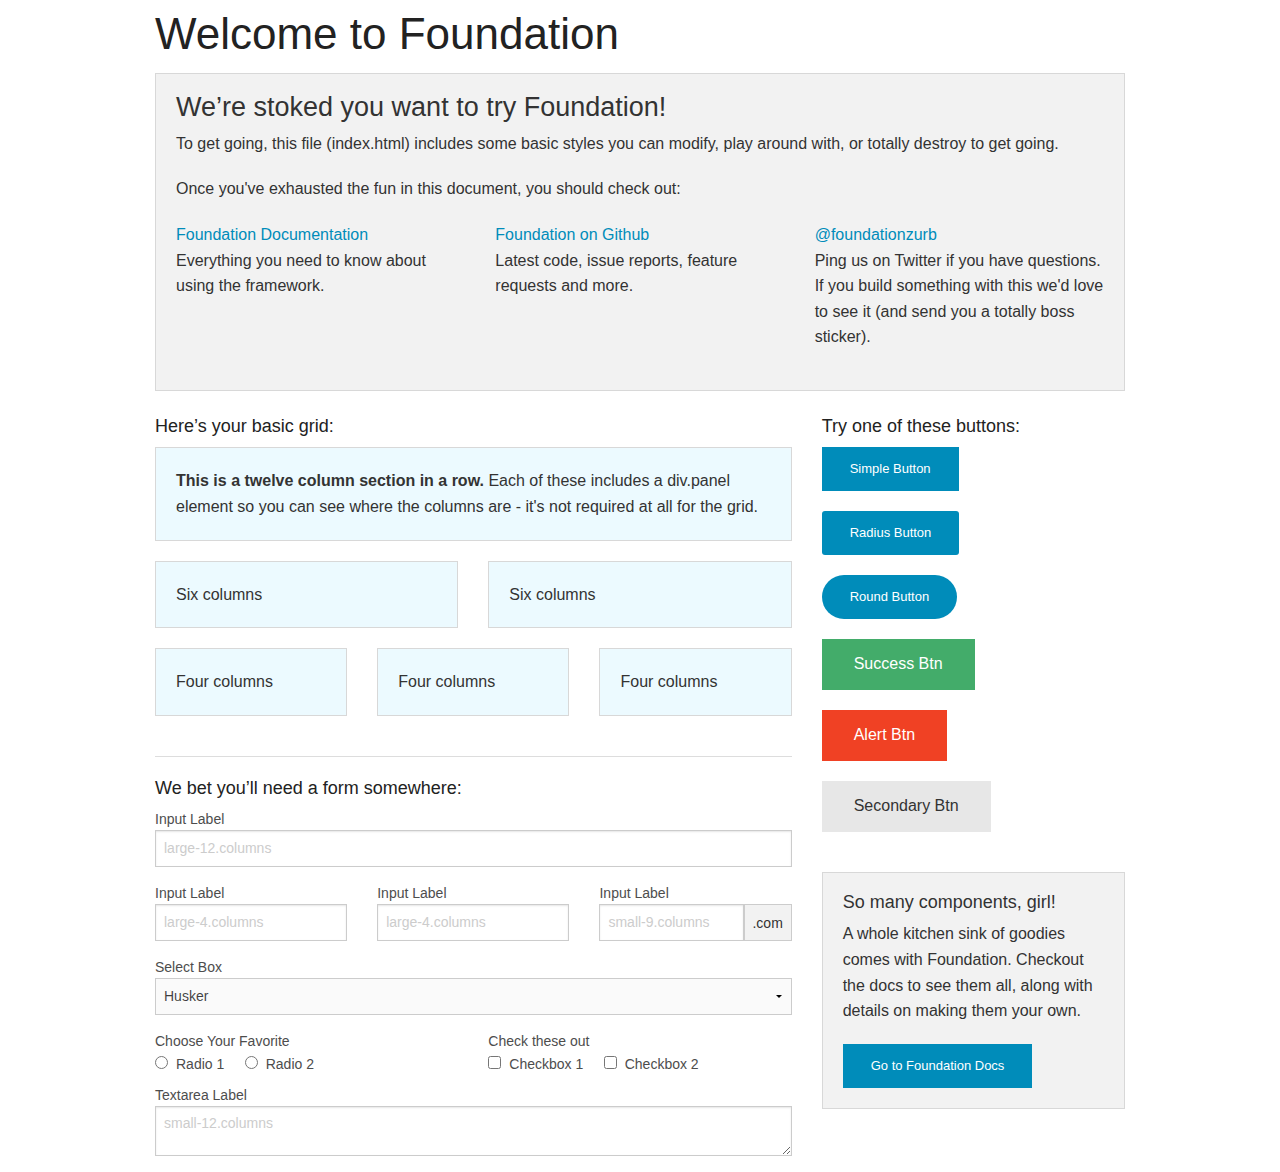
<file: styles/index.html>
<!doctype html>
<html class="no-js" lang="en">
  <head>
    <meta charset="utf-8" />
    <meta name="viewport" content="width=device-width, initial-scale=1.0" />
    <title>Foundation | Welcome</title>
    <link rel="stylesheet" href="css/foundation.css" />
    <script src="js/vendor/modernizr.js"></script>
  </head>
  <body>
    
    <div class="row">
      <div class="large-12 columns">
        <h1>Welcome to Foundation</h1>
      </div>
    </div>
    
    <div class="row">
      <div class="large-12 columns">
      	<div class="panel">
	        <h3>We&rsquo;re stoked you want to try Foundation! </h3>
	        <p>To get going, this file (index.html) includes some basic styles you can modify, play around with, or totally destroy to get going.</p>
	        <p>Once you've exhausted the fun in this document, you should check out:</p>
	        <div class="row">
	        	<div class="large-4 medium-4 columns">
	    		<p><a href="http://foundation.zurb.com/docs">Foundation Documentation</a><br />Everything you need to know about using the framework.</p>
	    	</div>
	        	<div class="large-4 medium-4 columns">
	        		<p><a href="http://github.com/zurb/foundation">Foundation on Github</a><br />Latest code, issue reports, feature requests and more.</p>
	        	</div>
	        	<div class="large-4 medium-4 columns">
	        		<p><a href="http://twitter.com/foundationzurb">@foundationzurb</a><br />Ping us on Twitter if you have questions. If you build something with this we'd love to see it (and send you a totally boss sticker).</p>
	        	</div>        
					</div>
      	</div>
      </div>
    </div>

    <div class="row">
      <div class="large-8 medium-8 columns">
        <h5>Here&rsquo;s your basic grid:</h5>
        <!-- Grid Example -->

        <div class="row">
          <div class="large-12 columns">
            <div class="callout panel">
              <p><strong>This is a twelve column section in a row.</strong> Each of these includes a div.panel element so you can see where the columns are - it's not required at all for the grid.</p>
            </div>
          </div>
        </div>
        <div class="row">
          <div class="large-6 medium-6 columns">
            <div class="callout panel">
              <p>Six columns</p>
            </div>
          </div>
          <div class="large-6 medium-6 columns">
            <div class="callout panel">
              <p>Six columns</p>
            </div>
          </div>
        </div>
        <div class="row">
          <div class="large-4 medium-4 small-4 columns">
            <div class="callout panel">
              <p>Four columns</p>
            </div>
          </div>
          <div class="large-4 medium-4 small-4 columns">
            <div class="callout panel">
              <p>Four columns</p>
            </div>
          </div>
          <div class="large-4 medium-4 small-4 columns">
            <div class="callout panel">
              <p>Four columns</p>
            </div>
          </div>
        </div>
        
        <hr />
                
        <h5>We bet you&rsquo;ll need a form somewhere:</h5>
        <form>
				  <div class="row">
				    <div class="large-12 columns">
				      <label>Input Label</label>
				      <input type="text" placeholder="large-12.columns" />
				    </div>
				  </div>
				  <div class="row">
				    <div class="large-4 medium-4 columns">
				      <label>Input Label</label>
				      <input type="text" placeholder="large-4.columns" />
				    </div>
				    <div class="large-4 medium-4 columns">
				      <label>Input Label</label>
				      <input type="text" placeholder="large-4.columns" />
				    </div>
				    <div class="large-4 medium-4 columns">
				      <div class="row collapse">
				        <label>Input Label</label>
				        <div class="small-9 columns">
				          <input type="text" placeholder="small-9.columns" />
				        </div>
				        <div class="small-3 columns">
				          <span class="postfix">.com</span>
				        </div>
				      </div>
				    </div>
				  </div>
				  <div class="row">
				    <div class="large-12 columns">
				      <label>Select Box</label>
				      <select>
				        <option value="husker">Husker</option>
				        <option value="starbuck">Starbuck</option>
				        <option value="hotdog">Hot Dog</option>
				        <option value="apollo">Apollo</option>
				      </select>
				    </div>
				  </div>
				  <div class="row">
				    <div class="large-6 medium-6 columns">
				      <label>Choose Your Favorite</label>
				      <input type="radio" name="pokemon" value="Red" id="pokemonRed"><label for="pokemonRed">Radio 1</label>
				      <input type="radio" name="pokemon" value="Blue" id="pokemonBlue"><label for="pokemonBlue">Radio 2</label>
				    </div>
				    <div class="large-6 medium-6 columns">
				      <label>Check these out</label>
				      <input id="checkbox1" type="checkbox"><label for="checkbox1">Checkbox 1</label>
				      <input id="checkbox2" type="checkbox"><label for="checkbox2">Checkbox 2</label>
				    </div>
				  </div>
				  <div class="row">
				    <div class="large-12 columns">
				      <label>Textarea Label</label>
				      <textarea placeholder="small-12.columns"></textarea>
				    </div>
				  </div>
				</form>
      </div>     

      <div class="large-4 medium-4 columns">
			  <h5>Try one of these buttons:</h5>
			  <p><a href="#" class="small button">Simple Button</a><br/>
        <a href="#" class="small radius button">Radius Button</a><br/>
        <a href="#" class="small round button">Round Button</a><br/>            
        <a href="#" class="medium success button">Success Btn</a><br/>
        <a href="#" class="medium alert button">Alert Btn</a><br/>
        <a href="#" class="medium secondary button">Secondary Btn</a></p>           
				<div class="panel">
        	<h5>So many components, girl!</h5>
        	<p>A whole kitchen sink of goodies comes with Foundation. Checkout the docs to see them all, along with details on making them your own.</p>
        	<a href="http://foundation.zurb.com/docs/" class="small button">Go to Foundation Docs</a>          
        </div>
      </div>
    </div>
    
    <script src="js/vendor/jquery.js"></script>
    <script src="js/foundation.min.js"></script>
    <script>
      $(document).foundation();
    </script>
  </body>
</html>
</file>
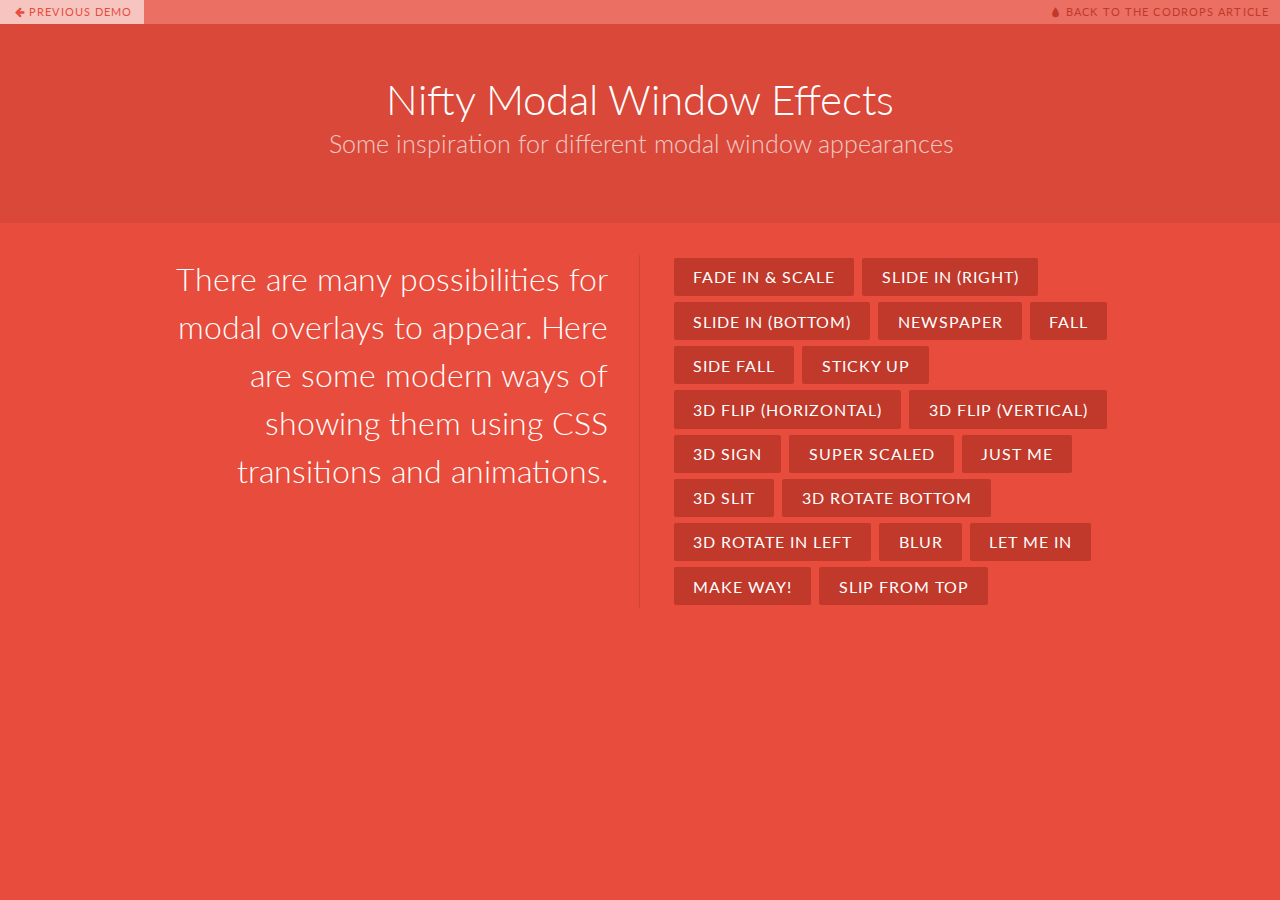
<file: styles/ModalWindowEffects/index.html>
<!DOCTYPE html>
<html lang="en" class="no-js">
	<head>
		<meta charset="UTF-8" />
		<meta http-equiv="X-UA-Compatible" content="IE=edge,chrome=1"> 
		<meta name="viewport" content="width=device-width, initial-scale=1.0"> 
		<title>Nifty Modal Window Effects</title>
		<meta name="description" content="Nifty Modal Window Effects with CSS Transitions and Animations" />
		<meta name="keywords" content="modal, window, overlay, modern, box, css transition, css animation, effect, 3d, perspective" />
		<meta name="author" content="Codrops" />
		<link rel="shortcut icon" href="../favicon.ico"> 
		<link rel="stylesheet" type="text/css" href="css/default.css" />
		<link rel="stylesheet" type="text/css" href="css/component.css" />
		<script src="js/modernizr.custom.js"></script>
	</head>
	<body>
		<!-- All modals added here for the demo. You would of course just have one, dynamically created -->
		<div class="md-modal md-effect-1" id="modal-1">
			<div class="md-content">
				<h3>Modal Dialog</h3>
				<div>
					<p>This is a modal window. You can do the following things with it:</p>
					<ul>
						<li><strong>Read:</strong> modal windows will probably tell you something important so don't forget to read what they say.</li>
						<li><strong>Look:</strong> a modal window enjoys a certain kind of attention; just look at it and appreciate its presence.</li>
						<li><strong>Close:</strong> click on the button below to close the modal.</li>
					</ul>
					<button class="md-close">Close me!</button>
				</div>
			</div>
		</div>
		<div class="md-modal md-effect-2" id="modal-2">
			<div class="md-content">
				<h3>Modal Dialog</h3>
				<div>
					<p>This is a modal window. You can do the following things with it:</p>
					<ul>
						<li><strong>Read:</strong> modal windows will probably tell you something important so don't forget to read what they say.</li>
						<li><strong>Look:</strong> a modal window enjoys a certain kind of attention; just look at it and appreciate its presence.</li>
						<li><strong>Close:</strong> click on the button below to close the modal.</li>
					</ul>
					<button class="md-close">Close me!</button>
				</div>
			</div>
		</div>
		<div class="md-modal md-effect-3" id="modal-3">
			<div class="md-content">
				<h3>Modal Dialog</h3>
				<div>
					<p>This is a modal window. You can do the following things with it:</p>
					<ul>
						<li><strong>Read:</strong> modal windows will probably tell you something important so don't forget to read what they say.</li>
						<li><strong>Look:</strong> a modal window enjoys a certain kind of attention; just look at it and appreciate its presence.</li>
						<li><strong>Close:</strong> click on the button below to close the modal.</li>
					</ul>
					<button class="md-close">Close me!</button>
				</div>
			</div>
		</div>
		<div class="md-modal md-effect-4" id="modal-4">
			<div class="md-content">
				<h3>Modal Dialog</h3>
				<div>
					<p>This is a modal window. You can do the following things with it:</p>
					<ul>
						<li><strong>Read:</strong> modal windows will probably tell you something important so don't forget to read what they say.</li>
						<li><strong>Look:</strong> a modal window enjoys a certain kind of attention; just look at it and appreciate its presence.</li>
						<li><strong>Close:</strong> click on the button below to close the modal.</li>
					</ul>
					<button class="md-close">Close me!</button>
				</div>
			</div>
		</div>
		<div class="md-modal md-effect-5" id="modal-5">
			<div class="md-content">
				<h3>Modal Dialog</h3>
				<div>
					<p>This is a modal window. You can do the following things with it:</p>
					<ul>
						<li><strong>Read:</strong> modal windows will probably tell you something important so don't forget to read what they say.</li>
						<li><strong>Look:</strong> a modal window enjoys a certain kind of attention; just look at it and appreciate its presence.</li>
						<li><strong>Close:</strong> click on the button below to close the modal.</li>
					</ul>
					<button class="md-close">Close me!</button>
				</div>
			</div>
		</div>
		<div class="md-modal md-effect-6" id="modal-6">
			<div class="md-content">
				<h3>Modal Dialog</h3>
				<div>
					<p>This is a modal window. You can do the following things with it:</p>
					<ul>
						<li><strong>Read:</strong> modal windows will probably tell you something important so don't forget to read what they say.</li>
						<li><strong>Look:</strong> a modal window enjoys a certain kind of attention; just look at it and appreciate its presence.</li>
						<li><strong>Close:</strong> click on the button below to close the modal.</li>
					</ul>
					<button class="md-close">Close me!</button>
				</div>
			</div>
		</div>
		<div class="md-modal md-effect-7" id="modal-7">
			<div class="md-content">
				<h3>Modal Dialog</h3>
				<div>
					<p>This is a modal window. You can do the following things with it:</p>
					<ul>
						<li><strong>Read:</strong> modal windows will probably tell you something important so don't forget to read what they say.</li>
						<li><strong>Look:</strong> a modal window enjoys a certain kind of attention; just look at it and appreciate its presence.</li>
						<li><strong>Close:</strong> click on the button below to close the modal.</li>
					</ul>
					<button class="md-close">Close me!</button>
				</div>
			</div>
		</div>
		<div class="md-modal md-effect-8" id="modal-8">
			<div class="md-content">
				<h3>Modal Dialog</h3>
				<div>
					<p>This is a modal window. You can do the following things with it:</p>
					<ul>
						<li><strong>Read:</strong> modal windows will probably tell you something important so don't forget to read what they say.</li>
						<li><strong>Look:</strong> a modal window enjoys a certain kind of attention; just look at it and appreciate its presence.</li>
						<li><strong>Close:</strong> click on the button below to close the modal.</li>
					</ul>
					<button class="md-close">Close me!</button>
				</div>
			</div>
		</div>
		<div class="md-modal md-effect-9" id="modal-9">
			<div class="md-content">
				<h3>Modal Dialog</h3>
				<div>
					<p>This is a modal window. You can do the following things with it:</p>
					<ul>
						<li><strong>Read:</strong> modal windows will probably tell you something important so don't forget to read what they say.</li>
						<li><strong>Look:</strong> a modal window enjoys a certain kind of attention; just look at it and appreciate its presence.</li>
						<li><strong>Close:</strong> click on the button below to close the modal.</li>
					</ul>
					<button class="md-close">Close me!</button>
				</div>
			</div>
		</div>
		<div class="md-modal md-effect-10" id="modal-10">
			<div class="md-content">
				<h3>Modal Dialog</h3>
				<div>
					<p>This is a modal window. You can do the following things with it:</p>
					<ul>
						<li><strong>Read:</strong> modal windows will probably tell you something important so don't forget to read what they say.</li>
						<li><strong>Look:</strong> a modal window enjoys a certain kind of attention; just look at it and appreciate its presence.</li>
						<li><strong>Close:</strong> click on the button below to close the modal.</li>
					</ul>
					<button class="md-close">Close me!</button>
				</div>
			</div>
		</div>
		<div class="md-modal md-effect-11" id="modal-11">
			<div class="md-content">
				<h3>Modal Dialog</h3>
				<div>
					<p>This is a modal window. You can do the following things with it:</p>
					<ul>
						<li><strong>Read:</strong> modal windows will probably tell you something important so don't forget to read what they say.</li>
						<li><strong>Look:</strong> a modal window enjoys a certain kind of attention; just look at it and appreciate its presence.</li>
						<li><strong>Close:</strong> click on the button below to close the modal.</li>
					</ul>
					<button class="md-close">Close me!</button>
				</div>
			</div>
		</div>
		<div class="md-modal md-effect-12" id="modal-12">
			<div class="md-content">
				<h3>Modal Dialog</h3>
				<div>
					<p>This is a modal window. You can do the following things with it:</p>
					<ul>
						<li><strong>Read:</strong> modal windows will probably tell you something important so don't forget to read what they say.</li>
						<li><strong>Look:</strong> a modal window enjoys a certain kind of attention; just look at it and appreciate its presence.</li>
						<li><strong>Close:</strong> click on the button below to close the modal.</li>
					</ul>
					<button class="md-close">Close me!</button>
				</div>
			</div>
		</div>
		<div class="md-modal md-effect-13" id="modal-13">
			<div class="md-content">
				<h3>Modal Dialog</h3>
				<div>
					<p>This is a modal window. You can do the following things with it:</p>
					<ul>
						<li><strong>Read:</strong> modal windows will probably tell you something important so don't forget to read what they say.</li>
						<li><strong>Look:</strong> a modal window enjoys a certain kind of attention; just look at it and appreciate its presence.</li>
						<li><strong>Close:</strong> click on the button below to close the modal.</li>
					</ul>
					<button class="md-close">Close me!</button>
				</div>
			</div>
		</div>
		<div class="md-modal md-effect-14" id="modal-14">
			<div class="md-content">
				<h3>Modal Dialog</h3>
				<div>
					<p>This is a modal window. You can do the following things with it:</p>
					<ul>
						<li><strong>Read:</strong> modal windows will probably tell you something important so don't forget to read what they say.</li>
						<li><strong>Look:</strong> a modal window enjoys a certain kind of attention; just look at it and appreciate its presence.</li>
						<li><strong>Close:</strong> click on the button below to close the modal.</li>
					</ul>
					<button class="md-close">Close me!</button>
				</div>
			</div>
		</div>
		<div class="md-modal md-effect-15" id="modal-15">
			<div class="md-content">
				<h3>Modal Dialog</h3>
				<div>
					<p>This is a modal window. You can do the following things with it:</p>
					<ul>
						<li><strong>Read:</strong> modal windows will probably tell you something important so don't forget to read what they say.</li>
						<li><strong>Look:</strong> a modal window enjoys a certain kind of attention; just look at it and appreciate its presence.</li>
						<li><strong>Close:</strong> click on the button below to close the modal.</li>
					</ul>
					<button class="md-close">Close me!</button>
				</div>
			</div>
		</div>
		<div class="md-modal md-effect-16" id="modal-16">
			<div class="md-content">
				<h3>Modal Dialog</h3>
				<div>
					<p>This is a modal window. You can do the following things with it:</p>
					<ul>
						<li><strong>Read:</strong> modal windows will probably tell you something important so don't forget to read what they say.</li>
						<li><strong>Look:</strong> a modal window enjoys a certain kind of attention; just look at it and appreciate its presence.</li>
						<li><strong>Close:</strong> click on the button below to close the modal.</li>
					</ul>
					<button class="md-close">Close me!</button>
				</div>
			</div>
		</div>
		<div class="md-modal md-effect-17" id="modal-17">
			<div class="md-content">
				<h3>Modal Dialog</h3>
				<div>
					<p>This is a modal window. You can do the following things with it:</p>
					<ul>
						<li><strong>Read:</strong> modal windows will probably tell you something important so don't forget to read what they say.</li>
						<li><strong>Look:</strong> a modal window enjoys a certain kind of attention; just look at it and appreciate its presence.</li>
						<li><strong>Close:</strong> click on the button below to close the modal.</li>
					</ul>
					<button class="md-close">Close me!</button>
				</div>
			</div>
		</div>
		<div class="md-modal md-effect-18" id="modal-18">
			<div class="md-content">
				<h3>Modal Dialog</h3>
				<div>
					<p>This is a modal window. You can do the following things with it:</p>
					<ul>
						<li><strong>Read:</strong> modal windows will probably tell you something important so don't forget to read what they say.</li>
						<li><strong>Look:</strong> a modal window enjoys a certain kind of attention; just look at it and appreciate its presence.</li>
						<li><strong>Close:</strong> click on the button below to close the modal.</li>
					</ul>
					<button class="md-close">Close me!</button>
				</div>
			</div>
		</div>
		<div class="md-modal md-effect-19" id="modal-19">
			<div class="md-content">
				<h3>Modal Dialog</h3>
				<div>
					<p>This is a modal window. You can do the following things with it:</p>
					<ul>
						<li><strong>Read:</strong> modal windows will probably tell you something important so don't forget to read what they say.</li>
						<li><strong>Look:</strong> a modal window enjoys a certain kind of attention; just look at it and appreciate its presence.</li>
						<li><strong>Close:</strong> click on the button below to close the modal.</li>
					</ul>
					<button class="md-close">Close me!</button>
				</div>
			</div>
		</div>
		<div class="md-modal md-effect-20" id="modal-20">
			<div class="md-content">
				<h3>Modal Dialog</h3>
				<div>
					<p>This is a modal window. You can do the following things with it:</p>
					<ul>
						<li><strong>Read:</strong> modal windows will probably tell you something important so don't forget to read what they say.</li>
						<li><strong>Look:</strong> a modal window enjoys a certain kind of attention; just look at it and appreciate its presence.</li>
						<li><strong>Close:</strong> click on the button below to close the modal.</li>
					</ul>
					<button class="md-close">Close me!</button>
				</div>
			</div>
		</div>
		<div class="container">
			<!-- Top Navigation -->
			<div class="codrops-top clearfix">
				<a class="codrops-icon codrops-icon-prev" href="http://tympanus.net/Development/DynamicGrid/"><span>Previous Demo</span></a>
				<span class="right"><a class="codrops-icon codrops-icon-drop" href="http://tympanus.net/codrops/?p=15313"><span>Back to the Codrops Article</span></a></span>
			</div>
			<header>
				<h1>Nifty Modal Window Effects <span>Some inspiration for different modal window appearances</span></h1>
			</header>
			<div class="main clearfix">
				<div class="column">
					<p>There are many possibilities for modal overlays to appear. Here are some modern ways of showing them using CSS transitions and animations.</p>
				</div>
				<div class="column">
					<button class="md-trigger" data-modal="modal-1">Fade in &amp; Scale</button>
					<button class="md-trigger" data-modal="modal-2">Slide in (right)</button>
					<button class="md-trigger" data-modal="modal-3">Slide in (bottom)</button>
					<button class="md-trigger" data-modal="modal-4">Newspaper</button>
					<button class="md-trigger" data-modal="modal-5">Fall</button>
					<button class="md-trigger" data-modal="modal-6">Side Fall</button>
					<button class="md-trigger" data-modal="modal-7">Sticky Up</button>
					<button class="md-trigger" data-modal="modal-8">3D Flip (horizontal)</button>
					<button class="md-trigger" data-modal="modal-9">3D Flip (vertical)</button>
					<button class="md-trigger" data-modal="modal-10">3D Sign</button>
					<button class="md-trigger" data-modal="modal-11">Super Scaled</button>
					<button class="md-trigger" data-modal="modal-12">Just Me</button>
					<button class="md-trigger" data-modal="modal-13">3D Slit</button>
					<button class="md-trigger" data-modal="modal-14">3D Rotate Bottom</button>
					<button class="md-trigger" data-modal="modal-15">3D Rotate In Left</button>
					<button class="md-trigger" data-modal="modal-16">Blur</button>
					<!-- special modal that will add a perspective class to the html element -->
					<button class="md-trigger md-setperspective" data-modal="modal-17">Let me in</button>
					<button class="md-trigger md-setperspective" data-modal="modal-18">Make way!</button>
					<button class="md-trigger md-setperspective" data-modal="modal-19">Slip from top</button>
				</div>
			</div>
		</div><!-- /container -->
		<div class="md-overlay"></div><!-- the overlay element -->

		<!-- classie.js by @desandro: https://github.com/desandro/classie -->
		<script src="js/classie.js"></script>
		<script src="js/modalEffects.js"></script>

		<!-- for the blur effect -->
		<!-- by @derSchepp https://github.com/Schepp/CSS-Filters-Polyfill -->
		<script>
			// this is important for IEs
			var polyfilter_scriptpath = '/js/';
		</script>
		<script src="js/cssParser.js"></script>
		<script src="js/css-filters-polyfill.js"></script>
	</body>
</html>
</file>
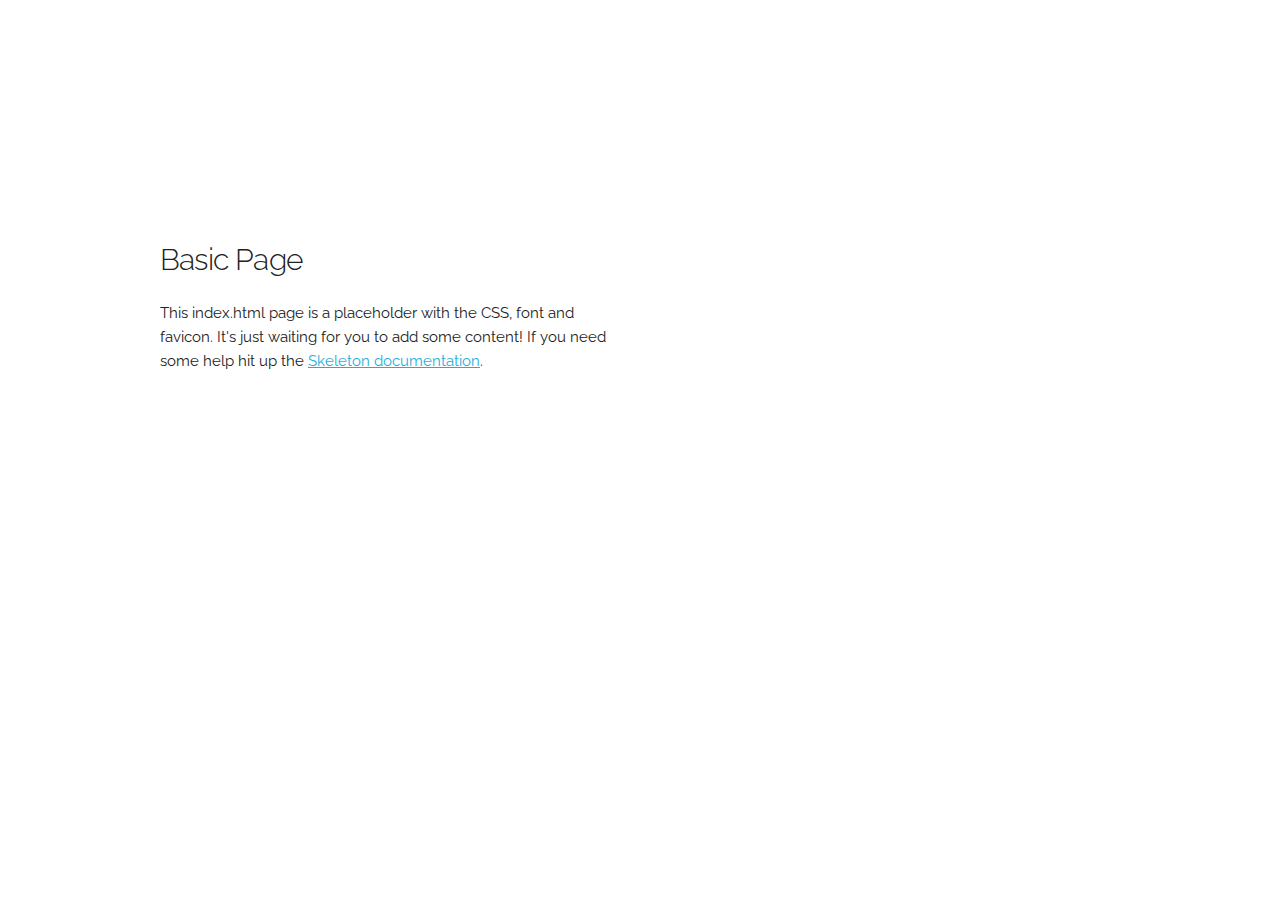
<file: styles/Skeleton-2.0.4/index.html>
<!DOCTYPE html>
<html lang="en">
<head>

  <!-- Basic Page Needs
  –––––––––––––––––––––––––––––––––––––––––––––––––– -->
  <meta charset="utf-8">
  <title>Your page title here :)</title>
  <meta name="description" content="">
  <meta name="author" content="">

  <!-- Mobile Specific Metas
  –––––––––––––––––––––––––––––––––––––––––––––––––– -->
  <meta name="viewport" content="width=device-width, initial-scale=1">

  <!-- FONT
  –––––––––––––––––––––––––––––––––––––––––––––––––– -->
  <link href="//fonts.googleapis.com/css?family=Raleway:400,300,600" rel="stylesheet" type="text/css">

  <!-- CSS
  –––––––––––––––––––––––––––––––––––––––––––––––––– -->
  <link rel="stylesheet" href="css/normalize.css">
  <link rel="stylesheet" href="css/skeleton.css">

  <!-- Favicon
  –––––––––––––––––––––––––––––––––––––––––––––––––– -->
  <link rel="icon" type="image/png" href="images/favicon.png">

</head>
<body>

  <!-- Primary Page Layout
  –––––––––––––––––––––––––––––––––––––––––––––––––– -->
  <div class="container">
    <div class="row">
      <div class="one-half column" style="margin-top: 25%">
        <h4>Basic Page</h4>
        <p>This index.html page is a placeholder with the CSS, font and favicon. It's just waiting for you to add some content! If you need some help hit up the <a href="http://www.getskeleton.com">Skeleton documentation</a>.</p>
      </div>
    </div>
  </div>

<!-- End Document
  –––––––––––––––––––––––––––––––––––––––––––––––––– -->
</body>
</html>
</file>
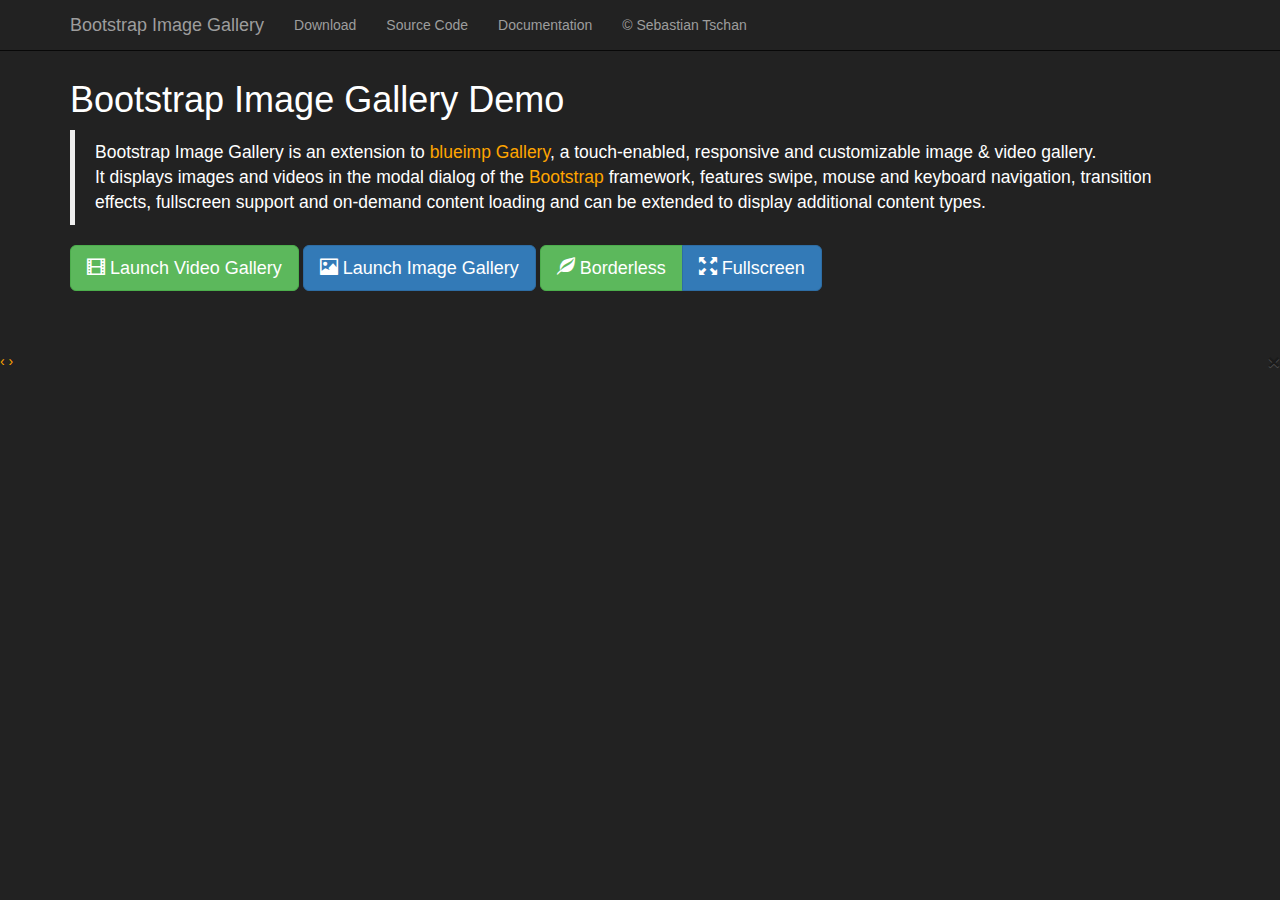
<file: js/Bootstrap-Image-Gallery-master/Bootstrap-Image-Gallery-master/index.html>
<!DOCTYPE HTML>
<!--
/*
 * Bootstrap Image Gallery Demo 3.0.1
 * https://github.com/blueimp/Bootstrap-Image-Gallery
 *
 * Copyright 2013, Sebastian Tschan
 * https://blueimp.net
 *
 * Licensed under the MIT license:
 * http://www.opensource.org/licenses/MIT
 */
-->
<html lang="en">
<head>
<!--[if IE]>
<meta http-equiv="X-UA-Compatible" content="IE=edge,chrome=1">
<![endif]-->
<meta charset="utf-8">
<title>Bootstrap Image Gallery</title>
<meta name="description" content="Bootstrap Image Gallery is an extension to blueimp Gallery, a touch-enabled, responsive and customizable image and video gallery. It displays images and videos in the modal dialog of the Bootstrap framework, features swipe, mouse and keyboard navigation, transition effects, fullscreen support and on-demand content loading and can be extended to display additional content types.">
<meta name="viewport" content="width=device-width, initial-scale=1.0">
<link rel="stylesheet" href="//netdna.bootstrapcdn.com/bootstrap/3.2.0/css/bootstrap.min.css">
<link rel="stylesheet" href="//blueimp.github.io/Gallery/css/blueimp-gallery.min.css">
<link rel="stylesheet" href="css/bootstrap-image-gallery.css">
<link rel="stylesheet" href="css/demo.css">
</head>
<body>
<div class="navbar navbar-default navbar-fixed-top navbar-inverse">
    <div class="container">
        <div class="navbar-header">
            <button type="button" class="navbar-toggle" data-toggle="collapse" data-target=".navbar-fixed-top .navbar-collapse">
                <span class="icon-bar"></span>
                <span class="icon-bar"></span>
                <span class="icon-bar"></span>
            </button>
            <a class="navbar-brand" href="https://github.com/blueimp/Bootstrap-Image-Gallery">Bootstrap Image Gallery</a>
        </div>
        <div class="navbar-collapse collapse">
            <ul class="nav navbar-nav">
                <li><a href="https://github.com/blueimp/Bootstrap-Image-Gallery/tags">Download</a></li>
                <li><a href="https://github.com/blueimp/Bootstrap-Image-Gallery">Source Code</a></li>
                <li><a href="https://github.com/blueimp/Bootstrap-Image-Gallery/blob/master/README.md">Documentation</a></li>
                <li><a href="https://blueimp.net">&copy; Sebastian Tschan</a></li>
            </ul>
        </div>
    </div>
</div>
<div class="container">
    <h1>Bootstrap Image Gallery Demo</h1>
    <blockquote>
        <p>Bootstrap Image Gallery is an extension to <a href="https://blueimp.github.io/Gallery/">blueimp Gallery</a>, a touch-enabled, responsive and customizable image &amp; video gallery.<br>It displays images and videos in the modal dialog of the <a href="http://getbootstrap.com/">Bootstrap</a> framework, features swipe, mouse and keyboard navigation, transition effects, fullscreen support and on-demand content loading and can be extended to display additional content types.</p>
    </blockquote>
    <form class="form-inline">
        <div class="form-group">
            <button id="video-gallery-button" type="button" class="btn btn-success btn-lg">
                <i class="glyphicon glyphicon-film"></i>
                Launch Video Gallery
            </button>
        </div>
        <div class="form-group">
            <button id="image-gallery-button" type="button" class="btn btn-primary btn-lg">
                <i class="glyphicon glyphicon-picture"></i>
                Launch Image Gallery
            </button>
        </div>
        <div class="btn-group" data-toggle="buttons">
          <label class="btn btn-success btn-lg">
            <i class="glyphicon glyphicon-leaf"></i>
            <input id="borderless-checkbox" type="checkbox"> Borderless
          </label>
          <label class="btn btn-primary btn-lg">
            <i class="glyphicon glyphicon-fullscreen"></i>
            <input id="fullscreen-checkbox" type="checkbox"> Fullscreen
          </label>
        </div>
    </form>
    <br>
    <!-- The container for the list of example images -->
    <div id="links"></div>
    <br>
</div>
<!-- The Bootstrap Image Gallery lightbox, should be a child element of the document body -->
<div id="blueimp-gallery" class="blueimp-gallery">
    <!-- The container for the modal slides -->
    <div class="slides"></div>
    <!-- Controls for the borderless lightbox -->
    <h3 class="title"></h3>
    <a class="prev">‹</a>
    <a class="next">›</a>
    <a class="close">×</a>
    <a class="play-pause"></a>
    <ol class="indicator"></ol>
    <!-- The modal dialog, which will be used to wrap the lightbox content -->
    <div class="modal fade">
        <div class="modal-dialog">
            <div class="modal-content">
                <div class="modal-header">
                    <button type="button" class="close" aria-hidden="true">&times;</button>
                    <h4 class="modal-title"></h4>
                </div>
                <div class="modal-body next"></div>
                <div class="modal-footer">
                    <button type="button" class="btn btn-default pull-left prev">
                        <i class="glyphicon glyphicon-chevron-left"></i>
                        Previous
                    </button>
                    <button type="button" class="btn btn-primary next">
                        Next
                        <i class="glyphicon glyphicon-chevron-right"></i>
                    </button>
                </div>
            </div>
        </div>
    </div>
</div>
<script src="//ajax.googleapis.com/ajax/libs/jquery/1.11.1/jquery.min.js"></script>
<!-- Bootstrap JS is not required, but included for the responsive demo navigation and button states -->
<script src="//netdna.bootstrapcdn.com/bootstrap/3.2.0/js/bootstrap.min.js"></script>
<script src="//blueimp.github.io/Gallery/js/jquery.blueimp-gallery.min.js"></script>
<script src="js/bootstrap-image-gallery.js"></script>
<script src="js/demo.js"></script>
</body> 
</html>
</file>
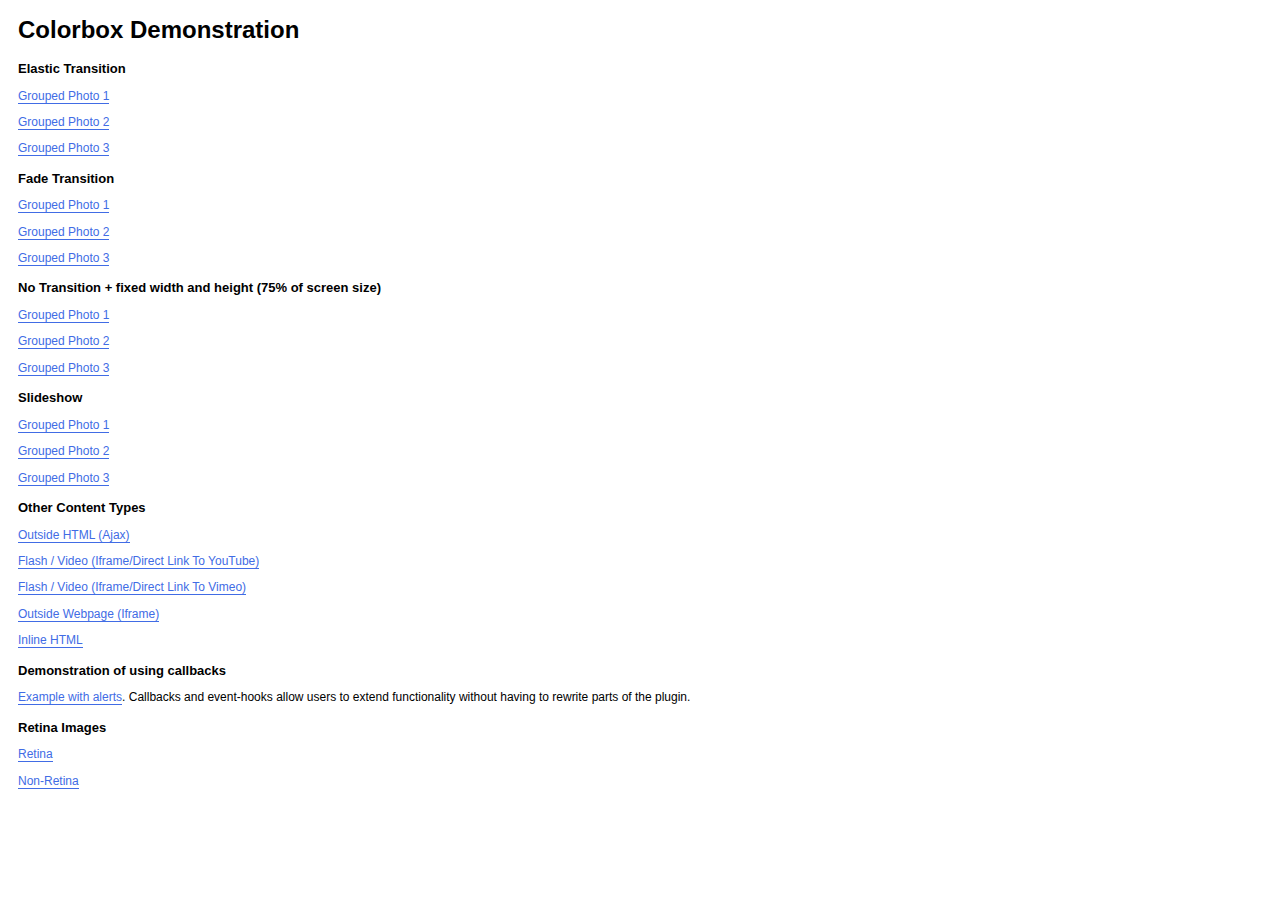
<file: js/colorbox-master/example1/index.html>
<!DOCTYPE html>
<html>
	<head>
		<meta charset='utf-8'/>
		<title>Colorbox Examples</title>
		<style>
			body{font:12px/1.2 Verdana, sans-serif; padding:0 10px;}
			a:link, a:visited{text-decoration:none; color:#416CE5; border-bottom:1px solid #416CE5;}
			h2{font-size:13px; margin:15px 0 0 0;}
		</style>
		<link rel="stylesheet" href="colorbox.css" />
		<script src="https://ajax.googleapis.com/ajax/libs/jquery/1.10.2/jquery.min.js"></script>
		<script src="../jquery.colorbox.js"></script>
		<script>
			$(document).ready(function(){
				//Examples of how to assign the Colorbox event to elements
				$(".group1").colorbox({rel:'group1'});
				$(".group2").colorbox({rel:'group2', transition:"fade"});
				$(".group3").colorbox({rel:'group3', transition:"none", width:"75%", height:"75%"});
				$(".group4").colorbox({rel:'group4', slideshow:true});
				$(".ajax").colorbox();
				$(".youtube").colorbox({iframe:true, innerWidth:640, innerHeight:390});
				$(".vimeo").colorbox({iframe:true, innerWidth:500, innerHeight:409});
				$(".iframe").colorbox({iframe:true, width:"80%", height:"80%"});
				$(".inline").colorbox({inline:true, width:"50%"});
				$(".callbacks").colorbox({
					onOpen:function(){ alert('onOpen: colorbox is about to open'); },
					onLoad:function(){ alert('onLoad: colorbox has started to load the targeted content'); },
					onComplete:function(){ alert('onComplete: colorbox has displayed the loaded content'); },
					onCleanup:function(){ alert('onCleanup: colorbox has begun the close process'); },
					onClosed:function(){ alert('onClosed: colorbox has completely closed'); }
				});

				$('.non-retina').colorbox({rel:'group5', transition:'none'})
				$('.retina').colorbox({rel:'group5', transition:'none', retinaImage:true, retinaUrl:true});
				
				//Example of preserving a JavaScript event for inline calls.
				$("#click").click(function(){ 
					$('#click').css({"background-color":"#f00", "color":"#fff", "cursor":"inherit"}).text("Open this window again and this message will still be here.");
					return false;
				});
			});
		</script>
	</head>
	<body>
		<h1>Colorbox Demonstration</h1>
		<h2>Elastic Transition</h2>
		<p><a class="group1" href="../content/ohoopee1.jpg" title="Me and my grandfather on the Ohoopee.">Grouped Photo 1</a></p>
		<p><a class="group1" href="../content/ohoopee2.jpg" title="On the Ohoopee as a child">Grouped Photo 2</a></p>
		<p><a class="group1" href="../content/ohoopee3.jpg" title="On the Ohoopee as an adult">Grouped Photo 3</a></p>
		
		<h2>Fade Transition</h2>
		<p><a class="group2" href="../content/ohoopee1.jpg" title="Me and my grandfather on the Ohoopee">Grouped Photo 1</a></p>
		<p><a class="group2" href="../content/ohoopee2.jpg" title="On the Ohoopee as a child">Grouped Photo 2</a></p>
		<p><a class="group2" href="../content/ohoopee3.jpg" title="On the Ohoopee as an adult">Grouped Photo 3</a></p>
		
		<h2>No Transition + fixed width and height (75% of screen size)</h2>
		<p><a class="group3" href="../content/ohoopee1.jpg" title="Me and my grandfather on the Ohoopee.">Grouped Photo 1</a></p>
		<p><a class="group3" href="../content/ohoopee2.jpg" title="On the Ohoopee as a child">Grouped Photo 2</a></p>
		<p><a class="group3" href="../content/ohoopee3.jpg" title="On the Ohoopee as an adult">Grouped Photo 3</a></p>
		
		<h2>Slideshow</h2>
		<p><a class="group4"  href="../content/ohoopee1.jpg" title="Me and my grandfather on the Ohoopee.">Grouped Photo 1</a></p>
		<p><a class="group4"  href="../content/ohoopee2.jpg" title="On the Ohoopee as a child">Grouped Photo 2</a></p>
		<p><a class="group4"  href="../content/ohoopee3.jpg" title="On the Ohoopee as an adult">Grouped Photo 3</a></p>
		
		<h2>Other Content Types</h2>
		<p><a class='ajax' href="../content/ajax.html" title="Homer Defined">Outside HTML (Ajax)</a></p>
		<p><a class='youtube' href="http://www.youtube.com/embed/VOJyrQa_WR4?rel=0&amp;wmode=transparent">Flash / Video (Iframe/Direct Link To YouTube)</a></p>
		<p><a class='vimeo' href="http://player.vimeo.com/video/2285902" title="R&ouml;yksopp: Remind Me">Flash / Video (Iframe/Direct Link To Vimeo)</a></p>
		<p><a class='iframe' href="http://wikipedia.com">Outside Webpage (Iframe)</a></p>
		<p><a class='inline' href="#inline_content">Inline HTML</a></p>
		
		<h2>Demonstration of using callbacks</h2>
		<p><a class='callbacks' href="../content/marylou.jpg" title="Marylou on Cumberland Island">Example with alerts</a>. Callbacks and event-hooks allow users to extend functionality without having to rewrite parts of the plugin.</p>
		

		<h2>Retina Images</h2>
		<p><a class="retina" href="../content/daisy.jpg" title="Retina">Retina</a></p>
		<p><a class="non-retina" href="../content/daisy.jpg" title="Non-Retina">Non-Retina</a></p>

		<!-- This contains the hidden content for inline calls -->
		<div style='display:none'>
			<div id='inline_content' style='padding:10px; background:#fff;'>
			<p><strong>This content comes from a hidden element on this page.</strong></p>
			<p>The inline option preserves bound JavaScript events and changes, and it puts the content back where it came from when it is closed.</p>
			<p><a id="click" href="#" style='padding:5px; background:#ccc;'>Click me, it will be preserved!</a></p>
			
			<p><strong>If you try to open a new Colorbox while it is already open, it will update itself with the new content.</strong></p>
			<p>Updating Content Example:<br />
			<a class="ajax" href="../content/ajax.html">Click here to load new content</a></p>
			</div>
		</div>
	</body>
</html>
</file>
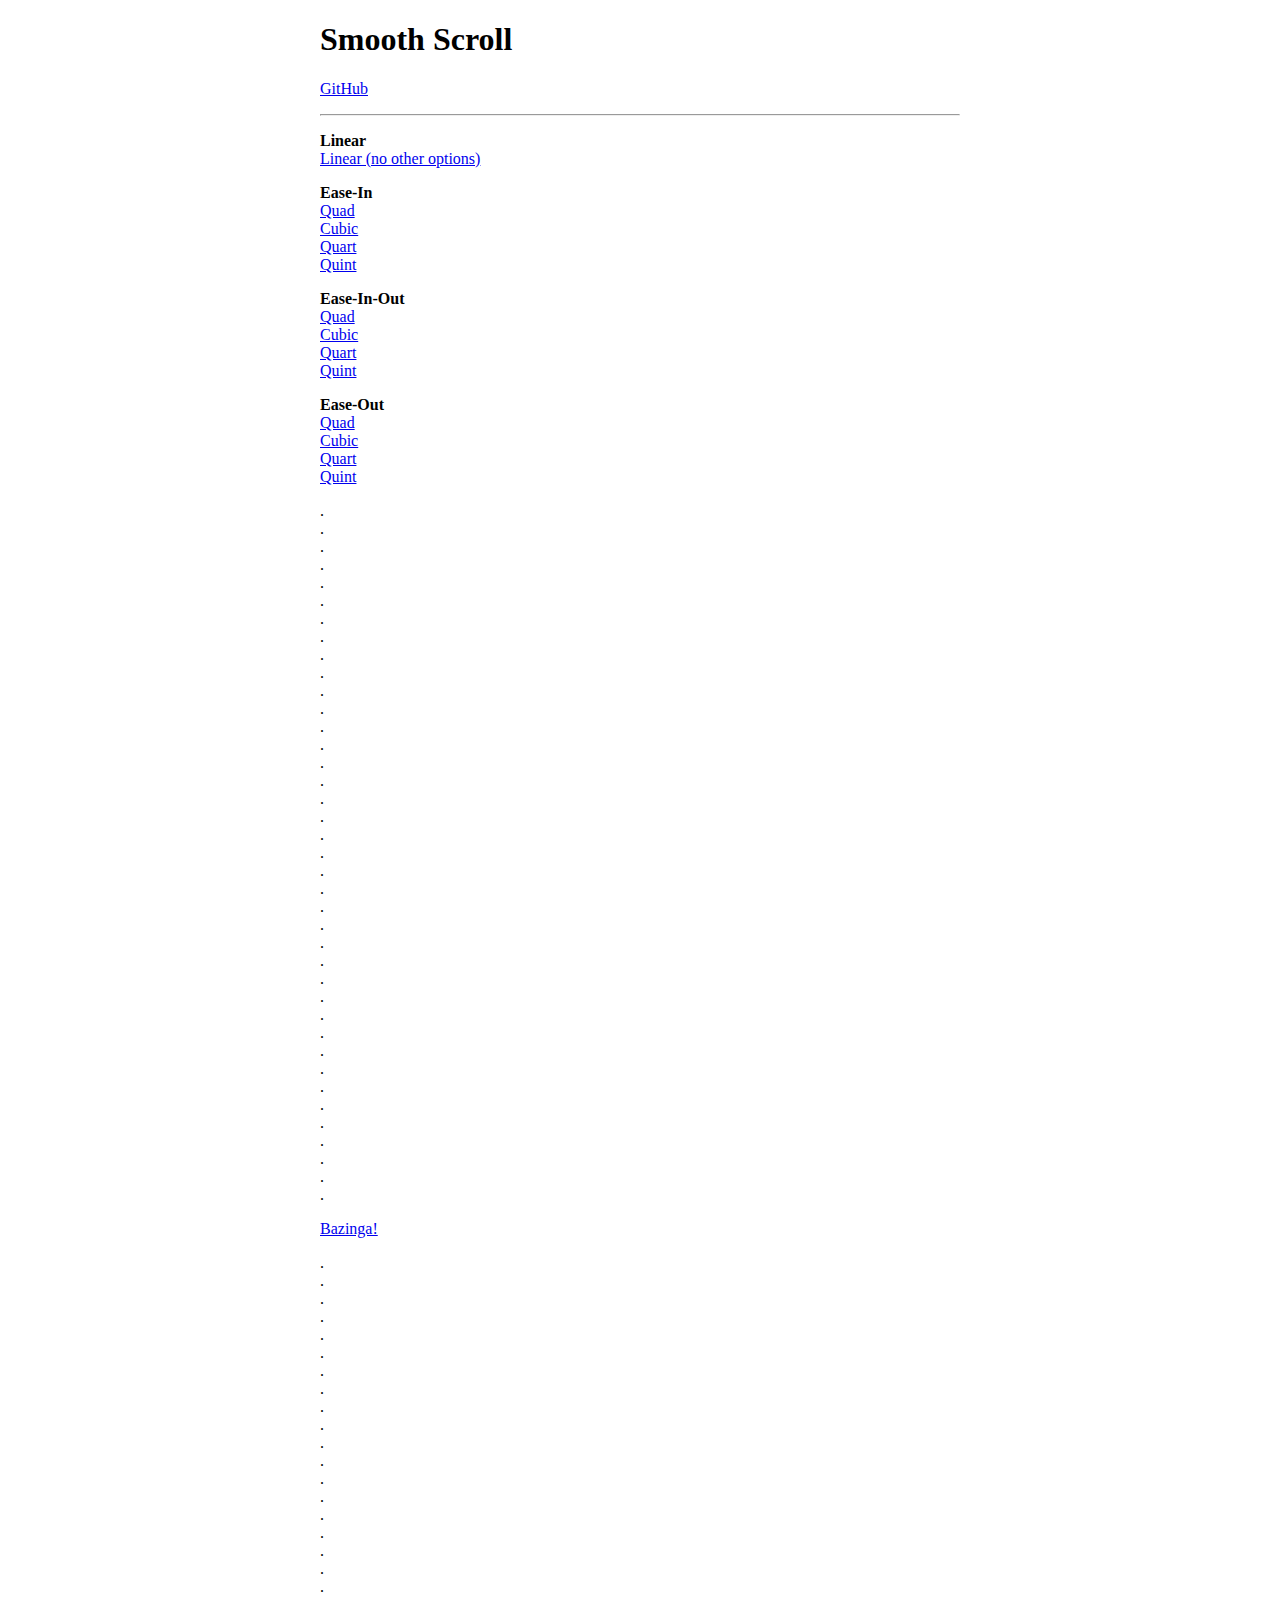
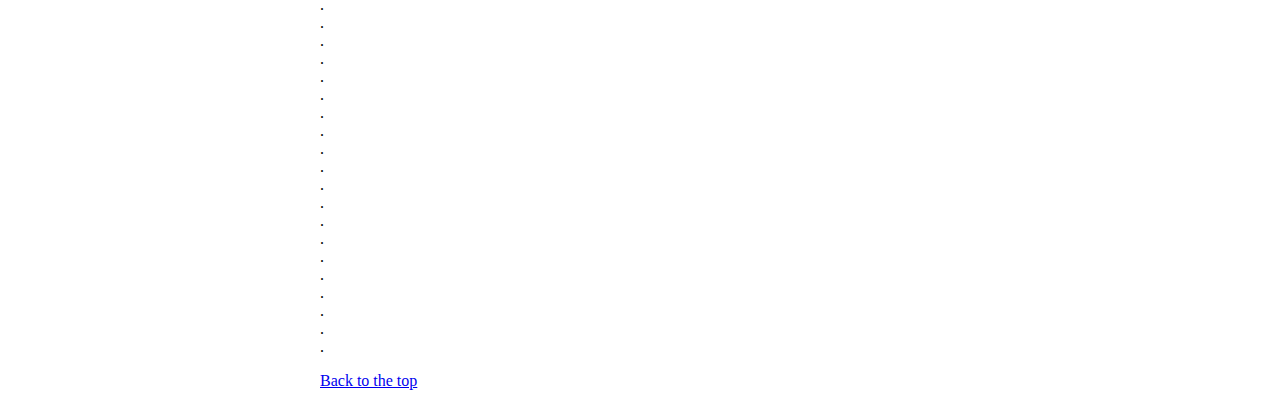
<file: js/smooth-scroll-master/smooth-scroll-master/test/docs/index.html>
<!DOCTYPE html>
<html lang="en">

	<head>
		<meta charset="utf-8">
		<title>Smooth Scroll</title>
		<meta name="viewport" content="width=device-width, initial-scale=1.0">

		<!-- stylesheets -->
		<link rel="stylesheet" href="assets/css/custom.css" type="text/css">
	</head>

	<body>

		<main class="container" id="top">

			<nav>
				<h1>Smooth Scroll</h1>
				<p><a href="https://github.com/cferdinandi/smooth-scroll">GitHub</a></p>
				<hr>
			</nav>

			<section>
	<p>
		<strong>Linear</strong><br>
		<a data-scroll data-options='{ "easing": "linear" }' href="#bazinga">Linear (no other options)</a><br>
	</p>

	<p>
		<strong>Ease-In</strong><br>
		<a data-scroll data-options='{ "easing": "easeInQuad" }' href="#bazinga">Quad</a><br>
		<a data-scroll data-options='{ "easing": "easeInCubic" }' href="#bazinga">Cubic</a><br>
		<a data-scroll data-options='{ "easing": "easeInQuart" }' href="#bazinga">Quart</a><br>
		<a data-scroll data-options='{ "easing": "easeInQuint" }' href="#bazinga">Quint</a>
	</p>

	<p>
		<strong>Ease-In-Out</strong><br>
		<a data-scroll data-options='{ "easing": "easeInOutQuad" }' href="#bazinga">Quad</a><br>
		<a data-scroll data-options='{ "easing": "easeInOutCubic" }' href="#bazinga">Cubic</a><br>
		<a data-scroll data-options='{ "easing": "easeInOutQuart" }' href="#bazinga">Quart</a><br>
		<a data-scroll data-options='{ "easing": "easeInOutQuint" }' href="#bazinga">Quint</a>
	</p>

	<p>
		<strong>Ease-Out</strong><br>
		<a data-scroll data-options='{ "easing": "easeOutQuad" }' href="#bazinga">Quad</a><br>
		<a data-scroll data-options='{ "easing": "easeOutCubic" }' href="#bazinga">Cubic</a><br>
		<a data-scroll data-options='{ "easing": "easeOutQuart" }' href="#bazinga">Quart</a><br>
		<a data-scroll data-options='{ "easing": "easeOutQuint" }' href="#bazinga">Quint</a>
	</p>

	<p>
		.<br>.<br>.<br>.<br>.<br>.<br>.<br>.<br>.<br>.<br>.<br>.<br>.<br>
		.<br>.<br>.<br>.<br>.<br>.<br>.<br>.<br>.<br>.<br>.<br>.<br>.<br>
		.<br>.<br>.<br>.<br>.<br>.<br>.<br>.<br>.<br>.<br>.<br>.<br>.
	</p>

	<p id="bazinga"><a data-scroll href="#1@#%^-bottom">Bazinga!</a></p>

	<p>
		.<br>.<br>.<br>.<br>.<br>.<br>.<br>.<br>.<br>.<br>.<br>.<br>.<br>
		.<br>.<br>.<br>.<br>.<br>.<br>.<br>.<br>.<br>.<br>.<br>.<br>.<br>
		.<br>.<br>.<br>.<br>.<br>.<br>.<br>.<br>.<br>.<br>.<br>.<br>.
	</p>

	<p id="1@#%^-bottom"><a data-scroll data-options='{ "easing": "easeOutCubic" }' href="#">Back to the top</a></p>
			</section>
		</main>

		<!-- Javascript -->
		<script src='dist/js/smooth-scroll.js'></script>
		<script>
			smoothScroll.init({
				speed: 1000,
				easing: 'easeInOutCubic',
				offset: 0,
				updateURL: true,
				callbackBefore: function ( toggle, anchor ) {},
				callbackAfter: function ( toggle, anchor ) {}
			});
		</script>


	</body>
</html>
</file>
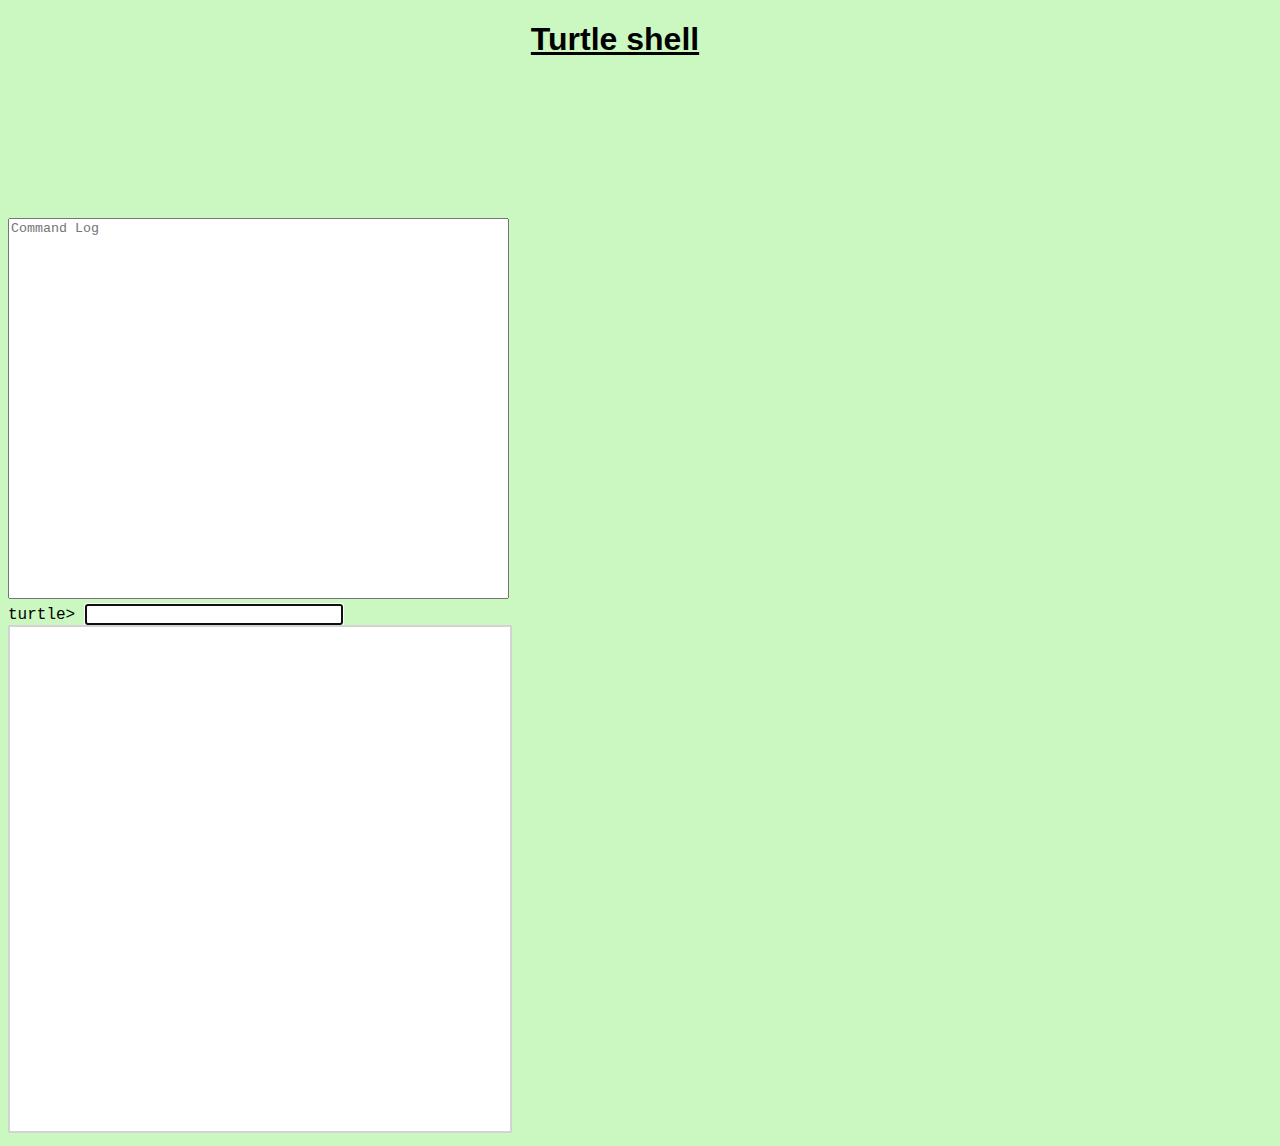
<file: turtle.html>
<!DOCTYPE html>

<html>

<head>
	<title> Turtle shell </title>
	<!-- Latest compiled and minified CSS -->
	<link rel="stylesheet" href="https://maxcdn.bootstrapcdn.com/bootstrap/3.3.6/css/bootstrap.min.css" integrity="sha384-1q8mTJOASx8j1Au+a5WDVnPi2lkFfwwEAa8hDDdjZlpLegxhjVME1fgjWPGmkzs7" crossorigin="anonymous">

	<style>	
		body {
			font-family: "Courier New";
			background-color: #cbf8c1;
			overflow: hidden;
		}
		body h1 {
			font-family: "Arial";
			text-align: center;
			padding-bottom: 120px;
			padding-right: 50px;
		}
		.rig {
			position: absolute;
		}
		.lef {
			margin: 0 0 0 15%;
			position: absolute;
		}

		textarea {
			resize: none;
		}
		input {
			
			width: 250px;
		}
		label {
			padding-top: 15px;
		}
		
	</style>
	<script>
		var color = "black";
		var set_of_color = {"black":true, "blue":true, "green":true, "red":true, "purple":true, "yellow":true};
		var size = 1;
		var x1 = 0, y1 = 0, x2 = 0, y2 = 0;		
		
		
		function get(cmd) {
			if(event.keyCode == 13) {
				//alert(cmd.value);

				var c = document.getElementById("myCanvas");
				var	ctx = c.getContext("2d");
				var command = cmd.value.trim();
				var textarea = document.getElementById("log");
				textarea.value += "turtle> " + command + "\n";
				document.getElementById("shell").value = "";
				var command_array = command.split(" ");
				if (command == "help") {
					textarea.value += "thickness '(+|-)num' - line thickness would go up or down by number\n\ncircle 'radius' -  circle of a certian radius will be picked\n\ncolor 'color' -  color of the line\n\nforward 'steps' -  move to the right steps worth\n\nhelp -  this page\n\nup 'steps' -  move up steps worth\n\ndown 'steps' -  move down steps worth\n\nback 'steps' - move back steps worth\n";
				}
				else if (command == "") {
					
				}
				else if (command == "clear") {
					ctx.fillStyle="#ffffff";
					ctx.fillRect(0, 0, c.width, c.height);
					x1 = 0;
					y1 = 0; 
					x2 = 0;
					y2 = 0;	
				}
				
				else if (command_array[0] == "color") {
					var user_color = command_array[1];
					if (command_array.length > 2 || command_array.length == 1 || !(user_color in set_of_color)) {
							textarea.value += "Incorrect usage of color, please look at help for information\n" ;
					}
					else {
						textarea.value += "COLOR CHANGED TO: " + user_color + "\n";
						color = user_color;
					}
				}
				else if (command_array[0] == "thickness") {
					var user_size = size + parseInt(command_array[1]);
					if (command_array.length > 2 || command_array.length == 1 || user_size > 10 || user_size < 1) {
						textarea.value += "Incorrect usage of thinkness, please look at help for information\n";
					}
					else {
						textarea.value += "SIZE CHANGED TO: " + user_size + "\n";
						size = user_size;
					}
				}
				else if (command_array[0] == "forward") {
					var steps = parseInt(command_array[1]);
					if (command_array.length > 2 || command_array.length == 1) {
						textarea.value += "Incorrect usage of forward, please look at help for information\n";
					}
					else {
						x2 = x1;
						x1 = x1 + steps;
						y2 = y1;
						ctx.beginPath();
						ctx.strokeStyle = color;
						ctx.lineWidth = size;
						ctx.moveTo(x2, y2);
						ctx.lineTo(x1, y1);
						ctx.stroke();
					}
					
				}
				else if (command_array[0] == "back") {
					var steps = parseInt(command_array[1]);
					if (command_array.length > 2 || command_array.length == 1) {
						textarea.value += "Incorrect usage of back, please look at help for information\n";
					}
					else {
						x2 = x1;
						x1 = x1 - steps;
						y2 = y1;
						ctx.beginPath();
						ctx.strokeStyle = color;
						ctx.lineWidth = size;
						ctx.moveTo(x2, y2);
						ctx.lineTo(x1, y1);
						ctx.stroke();
					}
					
				}
				else if (command_array[0] == "up") {
					var steps = parseInt(command_array[1]);
					if (command_array.length > 2 || command_array.length == 1) {
						textarea.value += "Incorrect usage of up, please look at help for information\n";
					}
					else {
						y2 = y1;
						y1 = y1 - steps;
						x2 = x1;
						ctx.beginPath();
						ctx.strokeStyle = color;
						ctx.lineWidth = size;
						ctx.moveTo(x2, y2);
						ctx.lineTo(x1, y1);
						ctx.stroke();
					}
					
				}
				else if (command_array[0] == "down") {
					var steps = parseInt(command_array[1]);
					if (command_array.length > 2 || command_array.length == 1) {
						textarea.value += "Incorrect usage of thinkness, please look at help for information\n";
					}
					else {
						y2 = y1;
						y1 = y1 + steps;
						x2 = x1;
						ctx.beginPath();
						ctx.strokeStyle = color;
						ctx.lineWidth = size;
						ctx.moveTo(x2, y2);
						ctx.lineTo(x1, y1);
						ctx.stroke();
					}
					
				}
				else if (command_array[0] == "circle") {
					var rad = parseInt(command_array[1]);
					if (command_array.length > 2 || command_array.length == 1) {
						textarea.value += "Incorrect usage of circle, please look at help for information\n";
					}
					else {
						ctx.beginPath();
						ctx.strokeStyle = color;
						ctx.lineWidth = size;
						ctx.arc(x1,y1,rad,0,2 * Math.PI);
						ctx.stroke();
					}
				
				}
				else {
					textarea.value += "Invalid command '" + command + "'\n";
				}
				
				document.getElementById("log").scrollTop = document.getElementById("log").scrollHeight;
			}
		}
	</script>

</head>

<body>
		<h1><u>Turtle shell</u></h1><br>
		<div class = "container">
			<div class="row">
				<div class = "col-md-6">
					<textarea readonly placeholder = "Command Log" id = "log" rows="25" cols="60"></textarea>
					<br>
					<label for = "shell">turtle> </label>
					<input type="text" id = "shell" onkeydown = "get(this)" autofocus><br>
				</div>
				
				<div class = "col-md-6">
					<canvas width="500" height="504" style="border:2px solid #d3d3d3;" id = "myCanvas"></canvas>			
				</div>
			</div>
		</div>
		
		<script>
			var c = document.getElementById("myCanvas");
			var	ctx = c.getContext("2d");
			ctx.fillStyle="#ffffff";
			ctx.fillRect(0, 0, c.width, c.height);			
		</script>
</body>



</html>
</file>
<file: styles/ModalWindowEffects/css/default.css>
/* General Demo Style */
@import url(http://fonts.googleapis.com/css?family=Lato:300,400,700);

@font-face {
	font-family: 'codropsicons';
	src:url('../fonts/codropsicons/codropsicons.eot');
	src:url('../fonts/codropsicons/codropsicons.eot?#iefix') format('embedded-opentype'),
		url('../fonts/codropsicons/codropsicons.woff') format('woff'),
		url('../fonts/codropsicons/codropsicons.ttf') format('truetype'),
		url('../fonts/codropsicons/codropsicons.svg#codropsicons') format('svg');
	font-weight: normal;
	font-style: normal;
}

*, *:after, *:before { -webkit-box-sizing: border-box; -moz-box-sizing: border-box; box-sizing: border-box; }
body, html { font-size: 100%; padding: 0; margin: 0; }

/* Clearfix hack by Nicolas Gallagher: http://nicolasgallagher.com/micro-clearfix-hack/ */
.clearfix:before, .clearfix:after { content: " "; display: table; }
.clearfix:after { clear: both; }

body {
	font-family: 'Lato', Calibri, Arial, sans-serif;
	color: #fff;
	background: #e74c3c;
}

a {
	color: #c0392b;
	text-decoration: none;
}

a:hover,
a:active {
	color: #333;
}

/* Header Style */
.main,
.container > header {
	margin: 0 auto;
	padding: 2em;
}

.container > header {
	text-align: center;
	background: #d94839;
	padding: 3em;
}

.container > header h1 {
	font-size: 2.625em;
	line-height: 1.3;
	margin: 0;
	font-weight: 300;
}

.container > header span {
	display: block;
	font-size: 60%;
	opacity: 0.7;
	padding: 0 0 0.6em 0.1em;
}

/* Main Content */
.main {
	max-width: 69em;
}

.column {
	float: left;
	width: 50%;
	padding: 0 2em;
	min-height: 300px;
	position: relative;
}

.column:nth-child(2) {
	box-shadow: -1px 0 0 rgba(0,0,0,0.1);
}

.column p {
	font-weight: 300;
	font-size: 2em;
	padding: 0;
	margin: 0;
	text-align: right;
	line-height: 1.5;
}

/* To Navigation Style */
.codrops-top {
	background: #fff;
	background: rgba(255, 255, 255, 0.2);
	text-transform: uppercase;
	width: 100%;
	font-size: 0.69em;
	line-height: 2.2;
}

.codrops-top a {
	padding: 0 1em;
	letter-spacing: 0.1em;
	display: inline-block;
}

.codrops-top a:hover {
	color: #e74c3c;
	background: rgba(255,255,255,0.6);
}

.codrops-top span.right {
	float: right;
}

.codrops-top span.right a {
	float: left;
	display: block;
}

.codrops-icon:before {
	font-family: 'codropsicons';
	margin: 0 4px;
	speak: none;
	font-style: normal;
	font-weight: normal;
	font-variant: normal;
	text-transform: none;
	line-height: 1;
	-webkit-font-smoothing: antialiased;
}

.codrops-icon-drop:before {
	content: "\e001";
}

.codrops-icon-prev:before {
	content: "\e004";
}

button {
	border: none;
	padding: 0.6em 1.2em;
	background: #c0392b;
	color: #fff;
	font-family: 'Lato', Calibri, Arial, sans-serif;
	font-size: 1em;
	letter-spacing: 1px;
	text-transform: uppercase;
	cursor: pointer;
	display: inline-block;
	margin: 3px 2px;
	border-radius: 2px;
}

button:hover {
	background: #A5281B;
}

@media screen and (max-width: 46.0625em) {
	.column {
		width: 100%;
		min-width: auto;
		min-height: auto;
		padding: 1em; 
	}

	.column p {
		text-align: left;
		font-size: 1.5em;
	}

	.column:nth-child(2) {
		box-shadow: 0 -1px 0 rgba(0,0,0,0.1);
	}
}

@media screen and (max-width: 25em) {

	.codrops-icon span {
		display: none;
	}

}
</file>
<file: styles/ModalWindowEffects/css/component.css>
/* General styles for the modal */

/* 
Styles for the html/body for special modal where we want 3d effects
Note that we need a container wrapping all content on the page for the 
perspective effects (not including the modals and the overlay).
*/
.md-perspective,
.md-perspective body {
	height: 100%;
	overflow: hidden;
}

.md-perspective body  {
	background: #222;
	-webkit-perspective: 600px;
	-moz-perspective: 600px;
	perspective: 600px;
}

.container {
	background: #e74c3c;
	min-height: 100%;
}

.md-modal {
	position: fixed;
	top: 50%;
	left: 50%;
	width: 50%;
	max-width: 630px;
	min-width: 320px;
	height: auto;
	z-index: 2000;
	visibility: hidden;
	-webkit-backface-visibility: hidden;
	-moz-backface-visibility: hidden;
	backface-visibility: hidden;
	-webkit-transform: translateX(-50%) translateY(-50%);
	-moz-transform: translateX(-50%) translateY(-50%);
	-ms-transform: translateX(-50%) translateY(-50%);
	transform: translateX(-50%) translateY(-50%);
}

.md-show {
	visibility: visible;
}

.md-overlay {
	position: fixed;
	width: 100%;
	height: 100%;
	visibility: hidden;
	top: 0;
	left: 0;
	z-index: 1000;
	opacity: 0;
	background: rgba(143,27,15,0.8);
	-webkit-transition: all 0.3s;
	-moz-transition: all 0.3s;
	transition: all 0.3s;
}

.md-show ~ .md-overlay {
	opacity: 1;
	visibility: visible;
}

/* Content styles */
.md-content {
	color: #fff;
	background: #e74c3c;
	position: relative;
	border-radius: 3px;
	margin: 0 auto;
}

.md-content h3 {
	margin: 0;
	padding: 0.4em;
	text-align: center;
	font-size: 2.4em;
	font-weight: 300;
	opacity: 0.8;
	background: rgba(0,0,0,0.1);
	border-radius: 3px 3px 0 0;
}

.md-content > div {
	padding: 15px 40px 30px;
	margin: 0;
	font-weight: 300;
	font-size: 1.15em;
}

.md-content > div p {
	margin: 0;
	padding: 10px 0;
}

.md-content > div ul {
	margin: 0;
	padding: 0 0 30px 20px;
}

.md-content > div ul li {
	padding: 5px 0;
}

.md-content button {
	display: block;
	margin: 0 auto;
	font-size: 0.8em;
}

/* Individual modal styles with animations/transitions */

/* Effect 1: Fade in and scale up */
.md-effect-1 .md-content {
	-webkit-transform: scale(0.7);
	-moz-transform: scale(0.7);
	-ms-transform: scale(0.7);
	transform: scale(0.7);
	opacity: 0;
	-webkit-transition: all 0.3s;
	-moz-transition: all 0.3s;
	transition: all 0.3s;
}

.md-show.md-effect-1 .md-content {
	-webkit-transform: scale(1);
	-moz-transform: scale(1);
	-ms-transform: scale(1);
	transform: scale(1);
	opacity: 1;
}

/* Effect 2: Slide from the right */
.md-effect-2 .md-content {
	-webkit-transform: translateX(20%);
	-moz-transform: translateX(20%);
	-ms-transform: translateX(20%);
	transform: translateX(20%);
	opacity: 0;
	-webkit-transition: all 0.3s cubic-bezier(0.25, 0.5, 0.5, 0.9);
	-moz-transition: all 0.3s cubic-bezier(0.25, 0.5, 0.5, 0.9);
	transition: all 0.3s cubic-bezier(0.25, 0.5, 0.5, 0.9);
}

.md-show.md-effect-2 .md-content {
	-webkit-transform: translateX(0);
	-moz-transform: translateX(0);
	-ms-transform: translateX(0);
	transform: translateX(0);
	opacity: 1;
}

/* Effect 3: Slide from the bottom */
.md-effect-3 .md-content {
	-webkit-transform: translateY(20%);
	-moz-transform: translateY(20%);
	-ms-transform: translateY(20%);
	transform: translateY(20%);
	opacity: 0;
	-webkit-transition: all 0.3s;
	-moz-transition: all 0.3s;
	transition: all 0.3s;
}

.md-show.md-effect-3 .md-content {
	-webkit-transform: translateY(0);
	-moz-transform: translateY(0);
	-ms-transform: translateY(0);
	transform: translateY(0);
	opacity: 1;
}

/* Effect 4: Newspaper */
.md-effect-4 .md-content {
	-webkit-transform: scale(0) rotate(720deg);
	-moz-transform: scale(0) rotate(720deg);
	-ms-transform: scale(0) rotate(720deg);
	transform: scale(0) rotate(720deg);
	opacity: 0;
}

.md-show.md-effect-4 ~ .md-overlay,
.md-effect-4 .md-content {
	-webkit-transition: all 0.5s;
	-moz-transition: all 0.5s;
	transition: all 0.5s;
}

.md-show.md-effect-4 .md-content {
	-webkit-transform: scale(1) rotate(0deg);
	-moz-transform: scale(1) rotate(0deg);
	-ms-transform: scale(1) rotate(0deg);
	transform: scale(1) rotate(0deg);
	opacity: 1;
}

/* Effect 5: fall */
.md-effect-5.md-modal {
	-webkit-perspective: 1300px;
	-moz-perspective: 1300px;
	perspective: 1300px;
}

.md-effect-5 .md-content {
	-webkit-transform-style: preserve-3d;
	-moz-transform-style: preserve-3d;
	transform-style: preserve-3d;
	-webkit-transform: translateZ(600px) rotateX(20deg); 
	-moz-transform: translateZ(600px) rotateX(20deg); 
	-ms-transform: translateZ(600px) rotateX(20deg); 
	transform: translateZ(600px) rotateX(20deg); 
	opacity: 0;
}

.md-show.md-effect-5 .md-content {
	-webkit-transition: all 0.3s ease-in;
	-moz-transition: all 0.3s ease-in;
	transition: all 0.3s ease-in;
	-webkit-transform: translateZ(0px) rotateX(0deg);
	-moz-transform: translateZ(0px) rotateX(0deg);
	-ms-transform: translateZ(0px) rotateX(0deg);
	transform: translateZ(0px) rotateX(0deg); 
	opacity: 1;
}

/* Effect 6: side fall */
.md-effect-6.md-modal {
	-webkit-perspective: 1300px;
	-moz-perspective: 1300px;
	perspective: 1300px;
}

.md-effect-6 .md-content {
	-webkit-transform-style: preserve-3d;
	-moz-transform-style: preserve-3d;
	transform-style: preserve-3d;
	-webkit-transform: translate(30%) translateZ(600px) rotate(10deg); 
	-moz-transform: translate(30%) translateZ(600px) rotate(10deg);
	-ms-transform: translate(30%) translateZ(600px) rotate(10deg);
	transform: translate(30%) translateZ(600px) rotate(10deg); 
	opacity: 0;
}

.md-show.md-effect-6 .md-content {
	-webkit-transition: all 0.3s ease-in;
	-moz-transition: all 0.3s ease-in;
	transition: all 0.3s ease-in;
	-webkit-transform: translate(0%) translateZ(0) rotate(0deg);
	-moz-transform: translate(0%) translateZ(0) rotate(0deg);
	-ms-transform: translate(0%) translateZ(0) rotate(0deg);
	transform: translate(0%) translateZ(0) rotate(0deg);
	opacity: 1;
}

/* Effect 7:  slide and stick to top */
.md-effect-7{
	top: 0;
	-webkit-transform: translateX(-50%);
	-moz-transform: translateX(-50%);
	-ms-transform: translateX(-50%);
	transform: translateX(-50%);
}

.md-effect-7 .md-content {
	-webkit-transform: translateY(-200%);
	-moz-transform: translateY(-200%);
	-ms-transform: translateY(-200%);
	transform: translateY(-200%);
	-webkit-transition: all .3s;
	-moz-transition: all .3s;
	transition: all .3s;
	opacity: 0;
}

.md-show.md-effect-7 .md-content {
	-webkit-transform: translateY(0%);
	-moz-transform: translateY(0%);
	-ms-transform: translateY(0%);
	transform: translateY(0%);
	border-radius: 0 0 3px 3px;
	opacity: 1;
}

/* Effect 8: 3D flip horizontal */
.md-effect-8.md-modal {
	-webkit-perspective: 1300px;
	-moz-perspective: 1300px;
	perspective: 1300px;
}

.md-effect-8 .md-content {
	-webkit-transform-style: preserve-3d;
	-moz-transform-style: preserve-3d;
	transform-style: preserve-3d;
	-webkit-transform: rotateY(-70deg);
	-moz-transform: rotateY(-70deg);
	-ms-transform: rotateY(-70deg);
	transform: rotateY(-70deg);
	-webkit-transition: all 0.3s;
	-moz-transition: all 0.3s;
	transition: all 0.3s;
	opacity: 0;
}

.md-show.md-effect-8 .md-content {
	-webkit-transform: rotateY(0deg);
	-moz-transform: rotateY(0deg);
	-ms-transform: rotateY(0deg);
	transform: rotateY(0deg);
	opacity: 1;
}

/* Effect 9: 3D flip vertical */
.md-effect-9.md-modal {
	-webkit-perspective: 1300px;
	-moz-perspective: 1300px;
	perspective: 1300px;
}

.md-effect-9 .md-content {
	-webkit-transform-style: preserve-3d;
	-moz-transform-style: preserve-3d;
	transform-style: preserve-3d;
	-webkit-transform: rotateX(-70deg);
	-moz-transform: rotateX(-70deg);
	-ms-transform: rotateX(-70deg);
	transform: rotateX(-70deg);
	-webkit-transition: all 0.3s;
	-moz-transition: all 0.3s;
	transition: all 0.3s;
	opacity: 0;
}

.md-show.md-effect-9 .md-content {
	-webkit-transform: rotateX(0deg);
	-moz-transform: rotateX(0deg);
	-ms-transform: rotateX(0deg);
	transform: rotateX(0deg);
	opacity: 1;
}

/* Effect 10: 3D sign */
.md-effect-10.md-modal {
	-webkit-perspective: 1300px;
	-moz-perspective: 1300px;
	perspective: 1300px;
}

.md-effect-10 .md-content {
	-webkit-transform-style: preserve-3d;
	-moz-transform-style: preserve-3d;
	transform-style: preserve-3d;
	-webkit-transform: rotateX(-60deg);
	-moz-transform: rotateX(-60deg);
	-ms-transform: rotateX(-60deg);
	transform: rotateX(-60deg);
	-webkit-transform-origin: 50% 0;
	-moz-transform-origin: 50% 0;
	transform-origin: 50% 0;
	opacity: 0;
	-webkit-transition: all 0.3s;
	-moz-transition: all 0.3s;
	transition: all 0.3s;
}

.md-show.md-effect-10 .md-content {
	-webkit-transform: rotateX(0deg);
	-moz-transform: rotateX(0deg);
	-ms-transform: rotateX(0deg);
	transform: rotateX(0deg);
	opacity: 1;
}

/* Effect 11: Super scaled */
.md-effect-11 .md-content {
	-webkit-transform: scale(2);
	-moz-transform: scale(2);
	-ms-transform: scale(2);
	transform: scale(2);
	opacity: 0;
	-webkit-transition: all 0.3s;
	-moz-transition: all 0.3s;
	transition: all 0.3s;
}

.md-show.md-effect-11 .md-content {
	-webkit-transform: scale(1);
	-moz-transform: scale(1);
	-ms-transform: scale(1);
	transform: scale(1);
	opacity: 1;
}

/* Effect 12:  Just me */
.md-effect-12 .md-content {
	-webkit-transform: scale(0.8);
	-moz-transform: scale(0.8);
	-ms-transform: scale(0.8);
	transform: scale(0.8);
	opacity: 0;
	-webkit-transition: all 0.3s;
	-moz-transition: all 0.3s;
	transition: all 0.3s;
}

.md-show.md-effect-12 ~ .md-overlay {
	background: #e74c3c;
} 

.md-effect-12 .md-content h3,
.md-effect-12 .md-content {
	background: transparent;
}

.md-show.md-effect-12 .md-content {
	-webkit-transform: scale(1);
	-moz-transform: scale(1);
	-ms-transform: scale(1);
	transform: scale(1);
	opacity: 1;
}

/* Effect 13: 3D slit */
.md-effect-13.md-modal {
	-webkit-perspective: 1300px;
	-moz-perspective: 1300px;
	perspective: 1300px;
}

.md-effect-13 .md-content {
	-webkit-transform-style: preserve-3d;
	-moz-transform-style: preserve-3d;
	transform-style: preserve-3d;
	-webkit-transform: translateZ(-3000px) rotateY(90deg);
	-moz-transform: translateZ(-3000px) rotateY(90deg);
	-ms-transform: translateZ(-3000px) rotateY(90deg);
	transform: translateZ(-3000px) rotateY(90deg);
	opacity: 0;
}

.md-show.md-effect-13 .md-content {
	-webkit-animation: slit .7s forwards ease-out;
	-moz-animation: slit .7s forwards ease-out;
	animation: slit .7s forwards ease-out;
}

@-webkit-keyframes slit {
	50% { -webkit-transform: translateZ(-250px) rotateY(89deg); opacity: .5; -webkit-animation-timing-function: ease-out;}
	100% { -webkit-transform: translateZ(0) rotateY(0deg); opacity: 1; }
}

@-moz-keyframes slit {
	50% { -moz-transform: translateZ(-250px) rotateY(89deg); opacity: .5; -moz-animation-timing-function: ease-out;}
	100% { -moz-transform: translateZ(0) rotateY(0deg); opacity: 1; }
}

@keyframes slit {
	50% { transform: translateZ(-250px) rotateY(89deg); opacity: 1; animation-timing-function: ease-in;}
	100% { transform: translateZ(0) rotateY(0deg); opacity: 1; }
}

/* Effect 14:  3D Rotate from bottom */
.md-effect-14.md-modal {
	-webkit-perspective: 1300px;
	-moz-perspective: 1300px;
	perspective: 1300px;
}

.md-effect-14 .md-content {
	-webkit-transform-style: preserve-3d;
	-moz-transform-style: preserve-3d;
	transform-style: preserve-3d;
	-webkit-transform: translateY(100%) rotateX(90deg);
	-moz-transform: translateY(100%) rotateX(90deg);
	-ms-transform: translateY(100%) rotateX(90deg);
	transform: translateY(100%) rotateX(90deg);
	-webkit-transform-origin: 0 100%;
	-moz-transform-origin: 0 100%;
	transform-origin: 0 100%;
	opacity: 0;
	-webkit-transition: all 0.3s ease-out;
	-moz-transition: all 0.3s ease-out;
	transition: all 0.3s ease-out;
}

.md-show.md-effect-14 .md-content {
	-webkit-transform: translateY(0%) rotateX(0deg);
	-moz-transform: translateY(0%) rotateX(0deg);
	-ms-transform: translateY(0%) rotateX(0deg);
	transform: translateY(0%) rotateX(0deg);
	opacity: 1;
}

/* Effect 15:  3D Rotate in from left */
.md-effect-15.md-modal {
	-webkit-perspective: 1300px;
	-moz-perspective: 1300px;
	perspective: 1300px;
}

.md-effect-15 .md-content {
	-webkit-transform-style: preserve-3d;
	-moz-transform-style: preserve-3d;
	transform-style: preserve-3d;
	-webkit-transform: translateZ(100px) translateX(-30%) rotateY(90deg);
	-moz-transform: translateZ(100px) translateX(-30%) rotateY(90deg);
	-ms-transform: translateZ(100px) translateX(-30%) rotateY(90deg);
	transform: translateZ(100px) translateX(-30%) rotateY(90deg);
	-webkit-transform-origin: 0 100%;
	-moz-transform-origin: 0 100%;
	transform-origin: 0 100%;
	opacity: 0;
	-webkit-transition: all 0.3s;
	-moz-transition: all 0.3s;
	transition: all 0.3s;
}

.md-show.md-effect-15 .md-content {
	-webkit-transform: translateZ(0px) translateX(0%) rotateY(0deg);
	-moz-transform: translateZ(0px) translateX(0%) rotateY(0deg);
	-ms-transform: translateZ(0px) translateX(0%) rotateY(0deg);
	transform: translateZ(0px) translateX(0%) rotateY(0deg);
	opacity: 1;
}

/* Effect 16:  Blur */
.md-show.md-effect-16 ~ .md-overlay {
	background: rgba(180,46,32,0.5);
}

.md-show.md-effect-16 ~ .container {
	-webkit-filter: blur(3px);
	-moz-filter: blur(3px);
	filter: blur(3px);
}

.md-effect-16 .md-content {
	-webkit-transform: translateY(-5%);
	-moz-transform: translateY(-5%);
	-ms-transform: translateY(-5%);
	transform: translateY(-5%);
	opacity: 0;
}

.md-show.md-effect-16 ~ .container,
.md-effect-16 .md-content {
	-webkit-transition: all 0.3s;
	-moz-transition: all 0.3s;
	transition: all 0.3s;
}

.md-show.md-effect-16 .md-content {
	-webkit-transform: translateY(0);
	-moz-transform: translateY(0);
	-ms-transform: translateY(0);
	transform: translateY(0);
	opacity: 1;
}

/* Effect 17:  Slide in from bottom with perspective on container */
.md-show.md-effect-17 ~ .container {
	height: 100%;
	overflow: hidden;
	-webkit-transition: -webkit-transform 0.3s;
	-moz-transition: -moz-transform 0.3s;
	transition: transform 0.3s;
}	

.md-show.md-effect-17 ~ .container,
.md-show.md-effect-17 ~ .md-overlay  {
	-webkit-transform: rotateX(-2deg);
	-moz-transform: rotateX(-2deg);
	-ms-transform: rotateX(-2deg);
	transform: rotateX(-2deg);
	-webkit-transform-origin: 50% 0%;
	-moz-transform-origin: 50% 0%;
	transform-origin: 50% 0%;
	-webkit-transform-style: preserve-3d;
	-moz-transform-style: preserve-3d;
	transform-style: preserve-3d;
}

.md-effect-17 .md-content {
	opacity: 0;
	-webkit-transform: translateY(200%);
	-moz-transform: translateY(200%);
	-ms-transform: translateY(200%);
	transform: translateY(200%);
}

.md-show.md-effect-17 .md-content {
	-webkit-transform: translateY(0);
	-moz-transform: translateY(0);
	-ms-transform: translateY(0);
	transform: translateY(0);
	opacity: 1;
	-webkit-transition: all 0.3s 0.2s;
	-moz-transition: all 0.3s 0.2s;
	transition: all 0.3s 0.2s;
}

/* Effect 18:  Slide from right with perspective on container */
.md-show.md-effect-18 ~ .container {
	height: 100%;
	overflow: hidden;
}

.md-show.md-effect-18 ~ .md-overlay {
	background: rgba(143,27,15,0.8);
	-webkit-transition: all 0.5s;
	-moz-transition: all 0.5s;
	transition: all 0.5s;
}

.md-show.md-effect-18 ~ .container,
.md-show.md-effect-18 ~ .md-overlay {
	-webkit-transform-style: preserve-3d;
	-webkit-transform-origin: 0% 50%;
	-webkit-animation: rotateRightSideFirst 0.5s forwards ease-in;
	-moz-transform-style: preserve-3d;
	-moz-transform-origin: 0% 50%;
	-moz-animation: rotateRightSideFirst 0.5s forwards ease-in;
	transform-style: preserve-3d;
	transform-origin: 0% 50%;
	animation: rotateRightSideFirst 0.5s forwards ease-in;
}

@-webkit-keyframes rotateRightSideFirst {
	50% { -webkit-transform: translateZ(-50px) rotateY(5deg); -webkit-animation-timing-function: ease-out; }
	100% { -webkit-transform: translateZ(-200px); }
}

@-moz-keyframes rotateRightSideFirst {
	50% { -moz-transform: translateZ(-50px) rotateY(5deg); -moz-animation-timing-function: ease-out; }
	100% { -moz-transform: translateZ(-200px); }
}

@keyframes rotateRightSideFirst {
	50% { transform: translateZ(-50px) rotateY(5deg); animation-timing-function: ease-out; }
	100% { transform: translateZ(-200px); }
}

.md-effect-18 .md-content {
	-webkit-transform: translateX(200%);
	-moz-transform: translateX(200%);
	-ms-transform: translateX(200%);
	transform: translateX(200%);
	opacity: 0;
}

.md-show.md-effect-18 .md-content {
	-webkit-transform: translateX(0);
	-moz-transform: translateX(0);
	-ms-transform: translateX(0);
	transform: translateX(0);
	opacity: 1;
	-webkit-transition: all 0.5s 0.1s;
	-moz-transition: all 0.5s 0.1s;
	transition: all 0.5s 0.1s;
}

/* Effect 19:  Slip in from the top with perspective on container */
.md-show.md-effect-19 ~ .container {
	height: 100%;
	overflow: hidden;
}

.md-show.md-effect-19 ~ .md-overlay {
	-webkit-transition: all 0.5s;
	-moz-transition: all 0.5s;
	transition: all 0.5s;
}

.md-show.md-effect-19 ~ .container,
.md-show.md-effect-19 ~ .md-overlay {
	-webkit-transform-style: preserve-3d;
	-webkit-transform-origin: 50% 100%;
	-webkit-animation: OpenTop 0.5s forwards ease-in;
	-moz-transform-style: preserve-3d;
	-moz-transform-origin: 50% 100%;
	-moz-animation: OpenTop 0.5s forwards ease-in;
	transform-style: preserve-3d;
	transform-origin: 50% 100%;
	animation: OpenTop 0.5s forwards ease-in;
}

@-webkit-keyframes OpenTop {
	50% { 
		-webkit-transform: rotateX(10deg); 
		-webkit-animation-timing-function: ease-out; 
	}
}

@-moz-keyframes OpenTop {
	50% { 
		-moz-transform: rotateX(10deg); 
		-moz-animation-timing-function: ease-out; 
	}
}

@keyframes OpenTop {
	50% { 
		transform: rotateX(10deg); 
		animation-timing-function: ease-out; 
	}
}

.md-effect-19 .md-content {
	-webkit-transform: translateY(-200%);
	-moz-transform: translateY(-200%);
	-ms-transform: translateY(-200%);
	transform: translateY(-200%);
	opacity: 0;
}

.md-show.md-effect-19 .md-content {
	-webkit-transform: translateY(0);
	-moz-transform: translateY(0);
	-ms-transform: translateY(0);
	transform: translateY(0);
	opacity: 1;
	-webkit-transition: all 0.5s 0.1s;
	-moz-transition: all 0.5s 0.1s;
	transition: all 0.5s 0.1s;
}

@media screen and (max-width: 32em) {
	body { font-size: 75%; }
}
</file>
<file: styles/Skeleton-2.0.4/css/skeleton.css>
/*
* Skeleton V2.0.4
* Copyright 2014, Dave Gamache
* www.getskeleton.com
* Free to use under the MIT license.
* http://www.opensource.org/licenses/mit-license.php
* 12/29/2014
*/


/* Table of contents
––––––––––––––––––––––––––––––––––––––––––––––––––
- Grid
- Base Styles
- Typography
- Links
- Buttons
- Forms
- Lists
- Code
- Tables
- Spacing
- Utilities
- Clearing
- Media Queries
*/


/* Grid
–––––––––––––––––––––––––––––––––––––––––––––––––– */
.container {
  position: relative;
  width: 100%;
  max-width: 960px;
  margin: 0 auto;
  padding: 0 20px;
  box-sizing: border-box; }
.column,
.columns {
  width: 100%;
  float: left;
  box-sizing: border-box; }

/* For devices larger than 400px */
@media (min-width: 400px) {
  .container {
    width: 85%;
    padding: 0; }
}

/* For devices larger than 550px */
@media (min-width: 550px) {
  .container {
    width: 80%; }
  .column,
  .columns {
    margin-left: 4%; }
  .column:first-child,
  .columns:first-child {
    margin-left: 0; }

  .one.column,
  .one.columns                    { width: 4.66666666667%; }
  .two.columns                    { width: 13.3333333333%; }
  .three.columns                  { width: 22%;            }
  .four.columns                   { width: 30.6666666667%; }
  .five.columns                   { width: 39.3333333333%; }
  .six.columns                    { width: 48%;            }
  .seven.columns                  { width: 56.6666666667%; }
  .eight.columns                  { width: 65.3333333333%; }
  .nine.columns                   { width: 74.0%;          }
  .ten.columns                    { width: 82.6666666667%; }
  .eleven.columns                 { width: 91.3333333333%; }
  .twelve.columns                 { width: 100%; margin-left: 0; }

  .one-third.column               { width: 30.6666666667%; }
  .two-thirds.column              { width: 65.3333333333%; }

  .one-half.column                { width: 48%; }

  /* Offsets */
  .offset-by-one.column,
  .offset-by-one.columns          { margin-left: 8.66666666667%; }
  .offset-by-two.column,
  .offset-by-two.columns          { margin-left: 17.3333333333%; }
  .offset-by-three.column,
  .offset-by-three.columns        { margin-left: 26%;            }
  .offset-by-four.column,
  .offset-by-four.columns         { margin-left: 34.6666666667%; }
  .offset-by-five.column,
  .offset-by-five.columns         { margin-left: 43.3333333333%; }
  .offset-by-six.column,
  .offset-by-six.columns          { margin-left: 52%;            }
  .offset-by-seven.column,
  .offset-by-seven.columns        { margin-left: 60.6666666667%; }
  .offset-by-eight.column,
  .offset-by-eight.columns        { margin-left: 69.3333333333%; }
  .offset-by-nine.column,
  .offset-by-nine.columns         { margin-left: 78.0%;          }
  .offset-by-ten.column,
  .offset-by-ten.columns          { margin-left: 86.6666666667%; }
  .offset-by-eleven.column,
  .offset-by-eleven.columns       { margin-left: 95.3333333333%; }

  .offset-by-one-third.column,
  .offset-by-one-third.columns    { margin-left: 34.6666666667%; }
  .offset-by-two-thirds.column,
  .offset-by-two-thirds.columns   { margin-left: 69.3333333333%; }

  .offset-by-one-half.column,
  .offset-by-one-half.columns     { margin-left: 52%; }

}


/* Base Styles
–––––––––––––––––––––––––––––––––––––––––––––––––– */
/* NOTE
html is set to 62.5% so that all the REM measurements throughout Skeleton
are based on 10px sizing. So basically 1.5rem = 15px :) */
html {
  font-size: 62.5%; }
body {
  font-size: 1.5em; /* currently ems cause chrome bug misinterpreting rems on body element */
  line-height: 1.6;
  font-weight: 400;
  font-family: "Raleway", "HelveticaNeue", "Helvetica Neue", Helvetica, Arial, sans-serif;
  color: #222; }


/* Typography
–––––––––––––––––––––––––––––––––––––––––––––––––– */
h1, h2, h3, h4, h5, h6 {
  margin-top: 0;
  margin-bottom: 2rem;
  font-weight: 300; }
h1 { font-size: 4.0rem; line-height: 1.2;  letter-spacing: -.1rem;}
h2 { font-size: 3.6rem; line-height: 1.25; letter-spacing: -.1rem; }
h3 { font-size: 3.0rem; line-height: 1.3;  letter-spacing: -.1rem; }
h4 { font-size: 2.4rem; line-height: 1.35; letter-spacing: -.08rem; }
h5 { font-size: 1.8rem; line-height: 1.5;  letter-spacing: -.05rem; }
h6 { font-size: 1.5rem; line-height: 1.6;  letter-spacing: 0; }

/* Larger than phablet */
@media (min-width: 550px) {
  h1 { font-size: 5.0rem; }
  h2 { font-size: 4.2rem; }
  h3 { font-size: 3.6rem; }
  h4 { font-size: 3.0rem; }
  h5 { font-size: 2.4rem; }
  h6 { font-size: 1.5rem; }
}

p {
  margin-top: 0; }


/* Links
–––––––––––––––––––––––––––––––––––––––––––––––––– */
a {
  color: #1EAEDB; }
a:hover {
  color: #0FA0CE; }


/* Buttons
–––––––––––––––––––––––––––––––––––––––––––––––––– */
.button,
button,
input[type="submit"],
input[type="reset"],
input[type="button"] {
  display: inline-block;
  height: 38px;
  padding: 0 30px;
  color: #555;
  text-align: center;
  font-size: 11px;
  font-weight: 600;
  line-height: 38px;
  letter-spacing: .1rem;
  text-transform: uppercase;
  text-decoration: none;
  white-space: nowrap;
  background-color: transparent;
  border-radius: 4px;
  border: 1px solid #bbb;
  cursor: pointer;
  box-sizing: border-box; }
.button:hover,
button:hover,
input[type="submit"]:hover,
input[type="reset"]:hover,
input[type="button"]:hover,
.button:focus,
button:focus,
input[type="submit"]:focus,
input[type="reset"]:focus,
input[type="button"]:focus {
  color: #333;
  border-color: #888;
  outline: 0; }
.button.button-primary,
button.button-primary,
input[type="submit"].button-primary,
input[type="reset"].button-primary,
input[type="button"].button-primary {
  color: #FFF;
  background-color: #33C3F0;
  border-color: #33C3F0; }
.button.button-primary:hover,
button.button-primary:hover,
input[type="submit"].button-primary:hover,
input[type="reset"].button-primary:hover,
input[type="button"].button-primary:hover,
.button.button-primary:focus,
button.button-primary:focus,
input[type="submit"].button-primary:focus,
input[type="reset"].button-primary:focus,
input[type="button"].button-primary:focus {
  color: #FFF;
  background-color: #1EAEDB;
  border-color: #1EAEDB; }


/* Forms
–––––––––––––––––––––––––––––––––––––––––––––––––– */
input[type="email"],
input[type="number"],
input[type="search"],
input[type="text"],
input[type="tel"],
input[type="url"],
input[type="password"],
textarea,
select {
  height: 38px;
  padding: 6px 10px; /* The 6px vertically centers text on FF, ignored by Webkit */
  background-color: #fff;
  border: 1px solid #D1D1D1;
  border-radius: 4px;
  box-shadow: none;
  box-sizing: border-box; }
/* Removes awkward default styles on some inputs for iOS */
input[type="email"],
input[type="number"],
input[type="search"],
input[type="text"],
input[type="tel"],
input[type="url"],
input[type="password"],
textarea {
  -webkit-appearance: none;
     -moz-appearance: none;
          appearance: none; }
textarea {
  min-height: 65px;
  padding-top: 6px;
  padding-bottom: 6px; }
input[type="email"]:focus,
input[type="number"]:focus,
input[type="search"]:focus,
input[type="text"]:focus,
input[type="tel"]:focus,
input[type="url"]:focus,
input[type="password"]:focus,
textarea:focus,
select:focus {
  border: 1px solid #33C3F0;
  outline: 0; }
label,
legend {
  display: block;
  margin-bottom: .5rem;
  font-weight: 600; }
fieldset {
  padding: 0;
  border-width: 0; }
input[type="checkbox"],
input[type="radio"] {
  display: inline; }
label > .label-body {
  display: inline-block;
  margin-left: .5rem;
  font-weight: normal; }


/* Lists
–––––––––––––––––––––––––––––––––––––––––––––––––– */
ul {
  list-style: circle inside; }
ol {
  list-style: decimal inside; }
ol, ul {
  padding-left: 0;
  margin-top: 0; }
ul ul,
ul ol,
ol ol,
ol ul {
  margin: 1.5rem 0 1.5rem 3rem;
  font-size: 90%; }
li {
  margin-bottom: 1rem; }


/* Code
–––––––––––––––––––––––––––––––––––––––––––––––––– */
code {
  padding: .2rem .5rem;
  margin: 0 .2rem;
  font-size: 90%;
  white-space: nowrap;
  background: #F1F1F1;
  border: 1px solid #E1E1E1;
  border-radius: 4px; }
pre > code {
  display: block;
  padding: 1rem 1.5rem;
  white-space: pre; }


/* Tables
–––––––––––––––––––––––––––––––––––––––––––––––––– */
th,
td {
  padding: 12px 15px;
  text-align: left;
  border-bottom: 1px solid #E1E1E1; }
th:first-child,
td:first-child {
  padding-left: 0; }
th:last-child,
td:last-child {
  padding-right: 0; }


/* Spacing
–––––––––––––––––––––––––––––––––––––––––––––––––– */
button,
.button {
  margin-bottom: 1rem; }
input,
textarea,
select,
fieldset {
  margin-bottom: 1.5rem; }
pre,
blockquote,
dl,
figure,
table,
p,
ul,
ol,
form {
  margin-bottom: 2.5rem; }


/* Utilities
–––––––––––––––––––––––––––––––––––––––––––––––––– */
.u-full-width {
  width: 100%;
  box-sizing: border-box; }
.u-max-full-width {
  max-width: 100%;
  box-sizing: border-box; }
.u-pull-right {
  float: right; }
.u-pull-left {
  float: left; }


/* Misc
–––––––––––––––––––––––––––––––––––––––––––––––––– */
hr {
  margin-top: 3rem;
  margin-bottom: 3.5rem;
  border-width: 0;
  border-top: 1px solid #E1E1E1; }


/* Clearing
–––––––––––––––––––––––––––––––––––––––––––––––––– */

/* Self Clearing Goodness */
.container:after,
.row:after,
.u-cf {
  content: "";
  display: table;
  clear: both; }


/* Media Queries
–––––––––––––––––––––––––––––––––––––––––––––––––– */
/*
Note: The best way to structure the use of media queries is to create the queries
near the relevant code. For example, if you wanted to change the styles for buttons
on small devices, paste the mobile query code up in the buttons section and style it
there.
*/


/* Larger than mobile */
@media (min-width: 400px) {}

/* Larger than phablet (also point when grid becomes active) */
@media (min-width: 550px) {}

/* Larger than tablet */
@media (min-width: 750px) {}

/* Larger than desktop */
@media (min-width: 1000px) {}

/* Larger than Desktop HD */
@media (min-width: 1200px) {}
</file>
<file: js/colorbox-master/example1/colorbox.css>
/*
    Colorbox Core Style:
    The following CSS is consistent between example themes and should not be altered.
*/
#colorbox, #cboxOverlay, #cboxWrapper{position:absolute; top:0; left:0; z-index:9999; overflow:hidden;}
#cboxWrapper {max-width:none;}
#cboxOverlay{position:fixed; width:100%; height:100%;}
#cboxMiddleLeft, #cboxBottomLeft{clear:left;}
#cboxContent{position:relative;}
#cboxLoadedContent{overflow:auto; -webkit-overflow-scrolling: touch;}
#cboxTitle{margin:0;}
#cboxLoadingOverlay, #cboxLoadingGraphic{position:absolute; top:0; left:0; width:100%; height:100%;}
#cboxPrevious, #cboxNext, #cboxClose, #cboxSlideshow{cursor:pointer;}
.cboxPhoto{float:left; margin:auto; border:0; display:block; max-width:none; -ms-interpolation-mode:bicubic;}
.cboxIframe{width:100%; height:100%; display:block; border:0; padding:0; margin:0;}
#colorbox, #cboxContent, #cboxLoadedContent{box-sizing:content-box; -moz-box-sizing:content-box; -webkit-box-sizing:content-box;}

/* 
    User Style:
    Change the following styles to modify the appearance of Colorbox.  They are
    ordered & tabbed in a way that represents the nesting of the generated HTML.
*/
#cboxOverlay{background:url(images/overlay.png) repeat 0 0; opacity: 0.9; filter: alpha(opacity = 90);}
#colorbox{outline:0;}
    #cboxTopLeft{width:21px; height:21px; background:url(images/controls.png) no-repeat -101px 0;}
    #cboxTopRight{width:21px; height:21px; background:url(images/controls.png) no-repeat -130px 0;}
    #cboxBottomLeft{width:21px; height:21px; background:url(images/controls.png) no-repeat -101px -29px;}
    #cboxBottomRight{width:21px; height:21px; background:url(images/controls.png) no-repeat -130px -29px;}
    #cboxMiddleLeft{width:21px; background:url(images/controls.png) left top repeat-y;}
    #cboxMiddleRight{width:21px; background:url(images/controls.png) right top repeat-y;}
    #cboxTopCenter{height:21px; background:url(images/border.png) 0 0 repeat-x;}
    #cboxBottomCenter{height:21px; background:url(images/border.png) 0 -29px repeat-x;}
    #cboxContent{background:#fff; overflow:hidden;}
        .cboxIframe{background:#fff;}
        #cboxError{padding:50px; border:1px solid #ccc;}
        #cboxLoadedContent{margin-bottom:28px;}
        #cboxTitle{position:absolute; bottom:4px; left:0; text-align:center; width:100%; color:#949494;}
        #cboxCurrent{position:absolute; bottom:4px; left:58px; color:#949494;}
        #cboxLoadingOverlay{background:url(images/loading_background.png) no-repeat center center;}
        #cboxLoadingGraphic{background:url(images/loading.gif) no-repeat center center;}

        /* these elements are buttons, and may need to have additional styles reset to avoid unwanted base styles */
        #cboxPrevious, #cboxNext, #cboxSlideshow, #cboxClose {border:0; padding:0; margin:0; overflow:visible; width:auto; background:none; }
        
        /* avoid outlines on :active (mouseclick), but preserve outlines on :focus (tabbed navigating) */
        #cboxPrevious:active, #cboxNext:active, #cboxSlideshow:active, #cboxClose:active {outline:0;}

        #cboxSlideshow{position:absolute; bottom:4px; right:30px; color:#0092ef;}
        #cboxPrevious{position:absolute; bottom:0; left:0; background:url(images/controls.png) no-repeat -75px 0; width:25px; height:25px; text-indent:-9999px;}
        #cboxPrevious:hover{background-position:-75px -25px;}
        #cboxNext{position:absolute; bottom:0; left:27px; background:url(images/controls.png) no-repeat -50px 0; width:25px; height:25px; text-indent:-9999px;}
        #cboxNext:hover{background-position:-50px -25px;}
        #cboxClose{position:absolute; bottom:0; right:0; background:url(images/controls.png) no-repeat -25px 0; width:25px; height:25px; text-indent:-9999px;}
        #cboxClose:hover{background-position:-25px -25px;}

/*
  The following fixes a problem where IE7 and IE8 replace a PNG's alpha transparency with a black fill
  when an alpha filter (opacity change) is set on the element or ancestor element.  This style is not applied to or needed in IE9.
  See: http://jacklmoore.com/notes/ie-transparency-problems/
*/
.cboxIE #cboxTopLeft,
.cboxIE #cboxTopCenter,
.cboxIE #cboxTopRight,
.cboxIE #cboxBottomLeft,
.cboxIE #cboxBottomCenter,
.cboxIE #cboxBottomRight,
.cboxIE #cboxMiddleLeft,
.cboxIE #cboxMiddleRight {
    filter: progid:DXImageTransform.Microsoft.gradient(startColorstr=#00FFFFFF,endColorstr=#00FFFFFF);
}
</file>
<file: js/smooth-scroll-master/smooth-scroll-master/test/docs/assets/css/custom.css>
@-webkit-viewport { width: device-width; zoom: 1.0; }
@-moz-viewport { width: device-width; zoom: 1.0; }
@-ms-viewport { width: device-width; zoom: 1.0; }
@-o-viewport { width: device-width; zoom: 1.0; }
@viewport { width: device-width; zoom: 1.0; }

html { overflow-y: auto; }

img, audio, video, canvas {
	max-width: 100%;
	height: auto;
}

/*  Sets body width */
.container {
	max-width: 40em;
	width: 88%;
	margin-left: auto;
	margin-right: auto;
}
</file>
<file: js/Bootstrap-Image-Gallery-master/Bootstrap-Image-Gallery-master/css/demo.css>
@charset "UTF-8";
/*
 * Bootstrap Image Gallery Demo CSS 3.0.0
 * https://github.com/blueimp/Bootstrap-Image-Gallery
 *
 * Copyright 2013, Sebastian Tschan
 * https://blueimp.net
 *
 * Licensed under the MIT license:
 * http://www.opensource.org/licenses/MIT
 */

body {
    padding-top: 60px;
    background: #222;
    color: #fff;
}
h1 {
    font-family: "Lucida Grande", "Lucida Sans Unicode", Arial, sans-serif;
}
a {
    color: orange;
}
a:hover {
    color: lightblue;
    text-decoration: none;
}
.modal {
	overflow: auto;
	color: #333;
}
</file>
